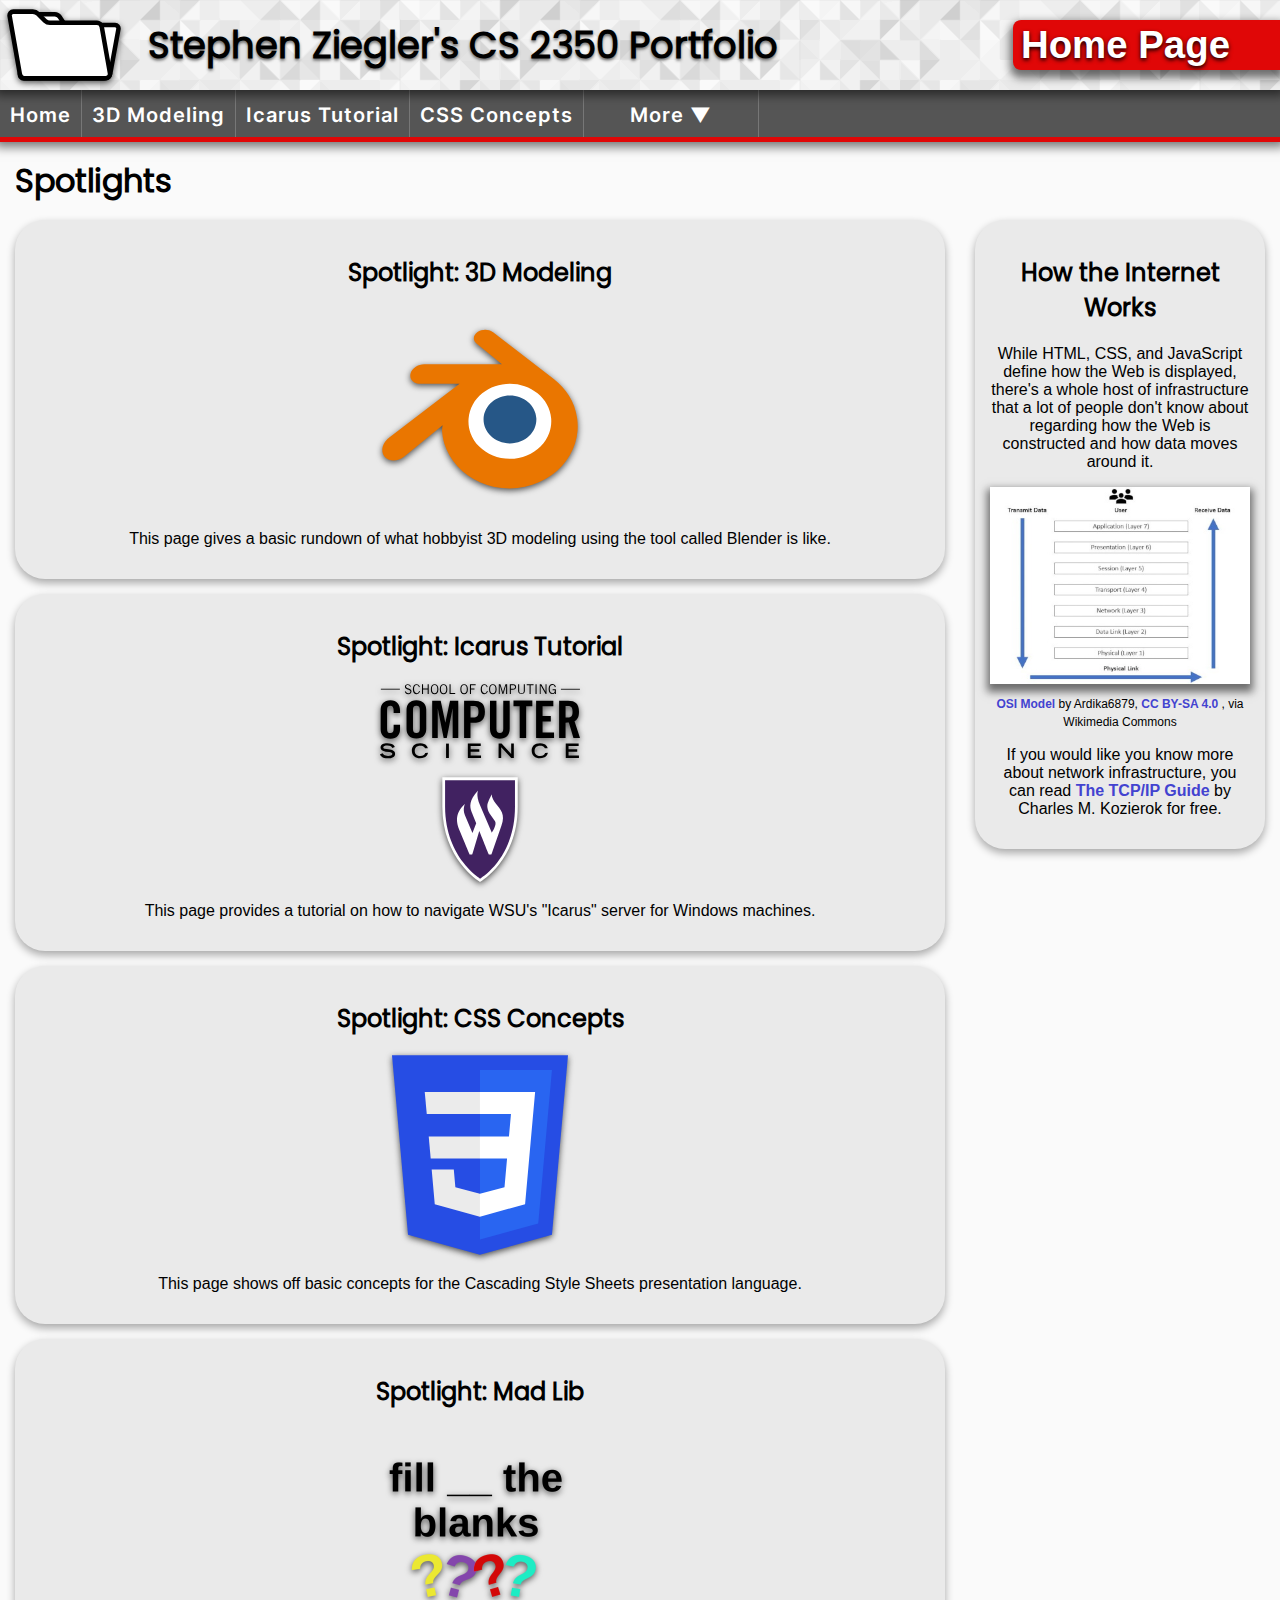
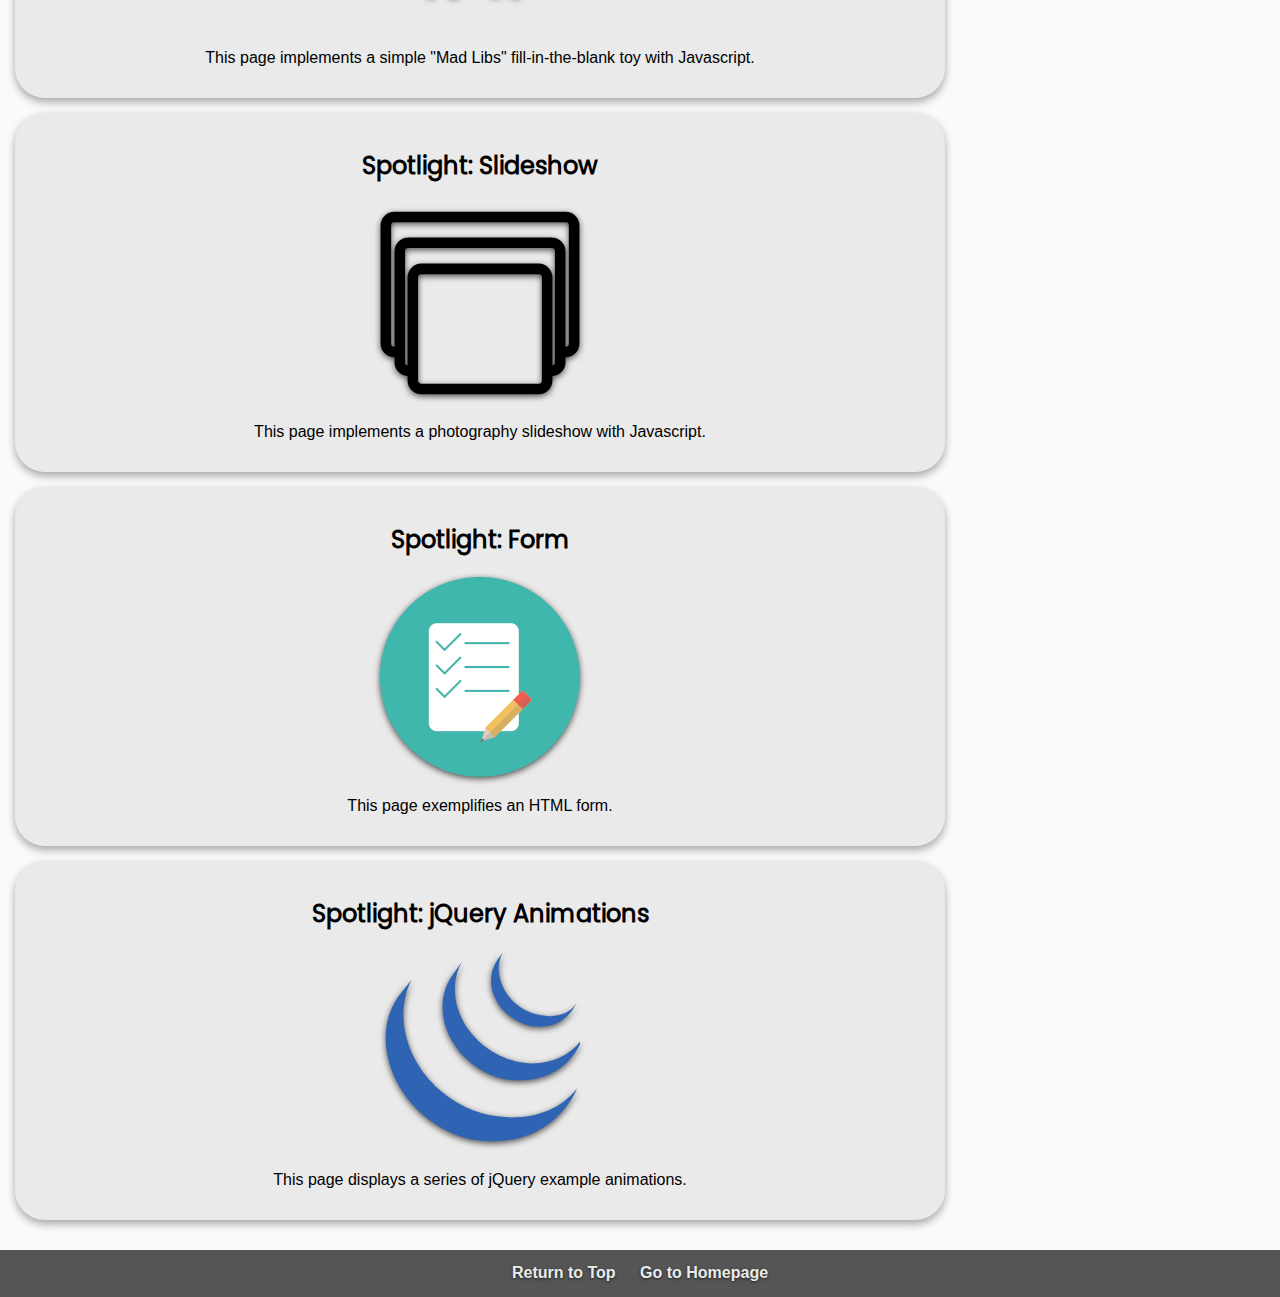
<file: index.html>
<!DOCTYPE html>
<html lang="en-US">
  <head>
    <meta charset="UTF-8">

    <title>Portfolio Homepage</title>

    <meta name="description" content="Stephen Ziegler's CS 2350 portfolio
    landing page">
    <meta name="keywords" content="3d modeling, icarus tutorial, portfolio">
    <meta name="author" content="Stephen Ziegler">
    <meta name="viewport" content="width=device-width, initial-scale=1.0">

    <link rel="stylesheet" type="text/css" 
    href="resources/stylesheets/style.css">
    <link rel="icon" type="image/icon" href="resources/favicon.ico">
  </head>

  <body>
    <header>
      <a href="index.html"
      title="Go to the homepage">
        <img src="resources/folder_icon.svg" 
        alt="A folder."
        width="114"
        height="72" 
        class="svg">
      </a>
      <span class="title">Stephen Ziegler's CS 2350 Portfolio</span>
      <span class="rightTitle">Home Page</span>
    </header>
    <nav>
      <ul>
        <li>
          <a href="index.html"
          title="Go to the homepage">
            Home
          </a>
        </li>
        <li>
          <a href="3dmodeling.html"
            title="Go to the page about 3D modeling">
            3D Modeling
          </a>
        </li>
        <li>
          <a href="icarus_tutorial.html"
          title="Go to the tutorial page on how to host to Icarus">
            Icarus Tutorial
          </a>
        </li>
        <li>
          <a href="css_concepts.html"
          title="Go to the page about Cascading Style Sheet concepts.">
            CSS Concepts
          </a>
        </li>
        <li>
          <div class="dropdown">
            <button>More &#x25BC;</button>
            <div  class="dropdown-content">
              <a href="madlib.html"
              title="Go to Mad Lib">
                Mad Lib
              </a>
              <a href="slideshow.html"
              title="Go to the photo slideshow">
                Slideshow
              </a>
              <a href="form.html"
              title="Go to the example HTML form">
                HTML Form
              </a>
              <a href="jquery_examples.html"
              title="Go to the series of jQuery example animations">
                jQuery
              </a>
            </div>
          </div>
        </li>
      </ul>
    </nav>

    <h1>Spotlights</h1>
    <div class="row">
      <main class="col-9 col-m-12">
        <section class="col-12 col-m-6">
          <h2>Spotlight: <br class="tablet">3D Modeling</h2>
          <a href="3dmodeling.html"
          title="Go to the page about 3D modeling">
            <img src="resources/images/spotlight_images/blender_logo_no_text.svg"
            alt="The logo of Blender 3D computer graphics software tool set."
            width="200"
            height="200"
            class="svg">
          </a>
          <p>
            This page gives a basic rundown of what hobbyist 3D modeling using the
            tool called Blender is like.
          </p>
        </section>
        <section class="col-12 col-m-6">
          <h2>Spotlight: <br class="tablet">Icarus Tutorial</h2>
          <a href="icarus_tutorial.html"
          title="Go to the tutorial page on how to host to Icarus">
            <img src="resources/images/spotlight_images/compsci_isolated_black_wsu_included.svg"
            alt="The logo of Weber State University's computer science department."
            width="200" 
            height="198"
            class="svg">
          </a>
          <p>
            This page provides a tutorial on how to navigate WSU's "Icarus"
            server for Windows machines.
          </p>
        </section>
        <section class="col-12 col-m-6">
          <h2>Spotlight: <br class="tablet">CSS Concepts</h2>
          <a href="css_concepts.html"
          title="Go to the page about Cascading Style Sheet concepts.">
            <img src="resources/images/spotlight_images/css3_logo.svg"
            alt="The logo of Cascading Style Sheets 3."
            width="176"
            height="200"
            class="svg">
          </a>
          <p>
            This page shows off basic concepts for the Cascading Style Sheets
            presentation language.
          </p>
        </section>
        <section class="col-12 col-m-6">
          <h2>Spotlight: <br class="tablet">Mad Lib</h2>
          <a href="madlib.html"
          title="Go to the Mad Lib page.">
            <img src="resources/images/spotlight_images/madlib_spotlight.png"
            alt="The text 'Fill in the blanks' with the word 'in' replaced with a blank."
            width="200"
            height="200"
            class="svg">
          </a>
          <p>
            This page implements a simple "Mad Libs" fill-in-the-blank toy with
            Javascript.
          </p>
        </section>
        <section class="col-12 col-m-6">
          <h2>Spotlight: <br class="tablet">Slideshow</h2>
          <a href="slideshow.html"
          title="Go to the photography slideshow page.">
            <img src="resources/images/spotlight_images/gallery_icon.svg"
            alt="An abstract slideshow icon"
            width="200"
            height="200"
            class="svg">
          </a>
          <p>
            This page implements a photography slideshow with Javascript.
          </p>
        </section>
        <section class="col-12 col-m-6">
          <h2>Spotlight: <br class="tablet">Form</h2>
          <a href="form.html"
          title="Go to the HTML form example.">
            <img src="resources/images/spotlight_images/formicon.png"
            alt="A minimalistic image portraying a form"
            width="200"
            height="200"
            class="svg">
          </a>
          <p>
            This page exemplifies an HTML form.
          </p>
        </section>
        <section class="col-12 col-m-6">
          <h2>Spotlight: <br class="tablet">jQuery Animations</h2>
          <a href="jquery_examples.html"
          title="Go to the page containing jQuery examples animations">
            <img src="resources/images/spotlight_images/jquery_logo.svg"
            alt="The graphical portion of the jQuery logo"
            width="200"
            height="200"
            class="svg">
          </a>
          <p>
            This page displays a series of jQuery example animations.
          </p>
        </section>
      </main>

      <aside class="col-3">
        <section>
          <h2>How the Internet Works</h2>
          <p>
            While HTML, CSS, and JavaScript define how the Web is displayed,
            there's a whole host of infrastructure that a lot of people don't
            know about regarding how the Web is constructed and how data moves
            around it.
          </p>

          <img src="resources/images/spotlight_images/OSI_Model.jpg" alt="The OSI Model" width="400" height="303">
          <span class="imageCitation row">
            <a href="https://commons.wikimedia.org/wiki/File:OSI_Model.jpg"
            title="Go to the location that this image was retrieved from"
            target="_blank">
              OSI Model
            </a>
            by Ardika6879, 
            <a href="https://creativecommons.org/licenses/by-sa/4.0"
            title="See the CC-BY-SA 4.0 license"
            target="_blank">
              CC BY-SA 4.0
            </a>, via Wikimedia Commons
          </span>
          <p>
            If you would like you know more about network infrastructure, you can
            read 
            <a href="http://www.tcpipguide.com/free/index.htm"
            title="Go to the TCP/IP Guide's website"
            target="_blank">
              The TCP/IP Guide
            </a>
            by Charles M. Kozierok for free.
          </p>
        </section>
      </aside>
    </div>

    <footer class="col-12">
      <p>
        <a href="#"
        title="Return to the top of the page">
          Return to Top
        </a>
        <a href="index.html"
        title="Return to the Homepage">
          Go to Homepage
        </a>
      </p>
    </footer>

  </body>
</html>
</file>
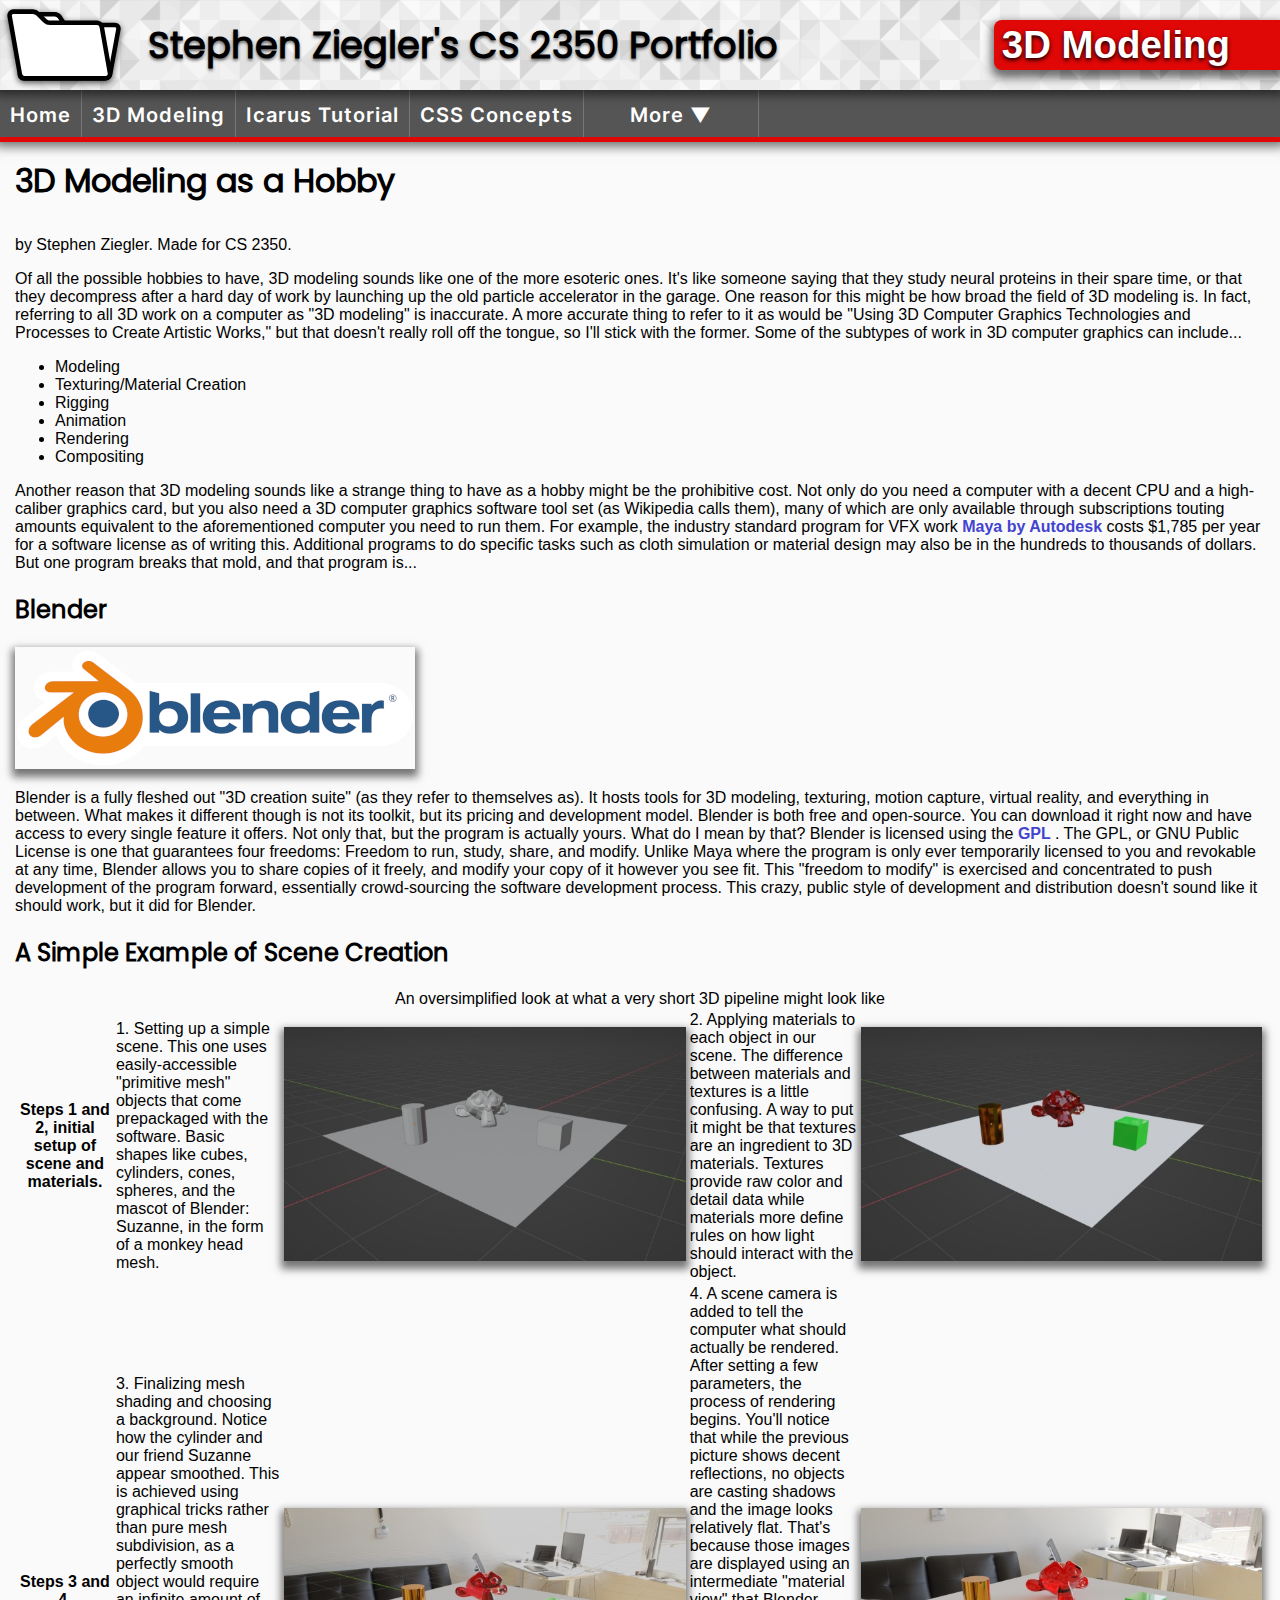
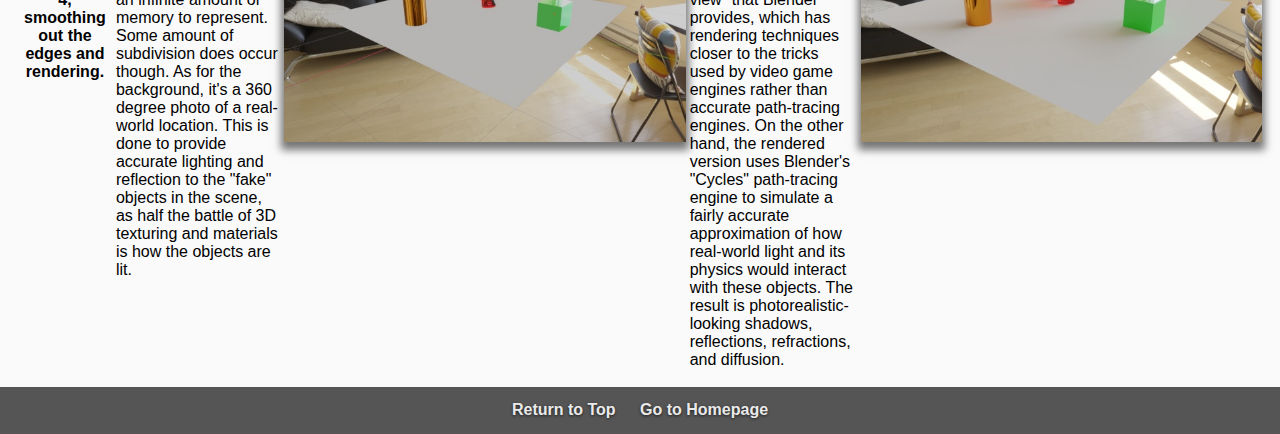
<file: 3dmodeling.html>
<!DOCTYPE html>
<html lang="en-US">
  <head>
    <meta charset="UTF-8">

    <title>3D Modeling with Blender</title>

    <meta name="description" content="A small page about 3D work as a hobby.">
    <meta name="keywords" content="blender 3d, 3d modeling, vfx">
    <meta name="author" content="Stephen Ziegler">
    <meta name="viewport" content="width=device-width, initial-scale=1.0">

    <link rel="stylesheet" type="text/css" 
    href="resources/stylesheets/style.css">
    <link rel="stylesheet" type="text/css"
    href="resources/stylesheets/3dmodeling_style.css">
    <link rel="icon" type="image/icon" href="resources/favicon.ico">
  </head>
  
  <body>
    <header>
      <a href="index.html"
      title="Go to the homepage">
        <img src="resources/folder_icon.svg" 
        alt="A folder."
        width="114"
        height="72" 
        class="svg">
      </a>
      <span class="title">Stephen Ziegler's CS 2350 Portfolio</span>
      <span class="rightTitle">3D Modeling</span>
    </header>
    <nav>
      <ul>
        <li>
          <a href="index.html"
          title="Go to the homepage">
            Home
          </a>
        </li>
        <li>
          <a href="3dmodeling.html"
            title="Go to the page about 3D modeling">
            3D Modeling
          </a>
        </li>
        <li>
          <a href="icarus_tutorial.html"
          title="Go to the tutorial page on how to host to Icarus">
            Icarus Tutorial
          </a>
        </li>
        <li>
          <a href="css_concepts.html"
          title="Go to the page about Cascading Style Sheet concepts.">
            CSS Concepts
          </a>
        </li>
        <li>
          <div class="dropdown">
            <button>More &#x25BC;</button>
            <div  class="dropdown-content">
              <a href="madlib.html"
              title="Go to Mad Lib">
                Mad Lib
              </a>
              <a href="slideshow.html"
              title="Go to the photo slideshow">
                Slideshow
              </a>
              <a href="form.html"
              title="Go to the example HTML form">
                HTML Form
              </a>
              <a href="jquery_examples.html"
              title="Go to the series of jQuery example animations">
                jQuery
              </a>
            </div>
          </div>
        </li>
      </ul>
    </nav>

    <h1>3D Modeling as a Hobby</h1>
    <main class="col-12">
      <p>by Stephen Ziegler. Made for CS 2350.</p>
      <p>
        Of all the possible hobbies to have, 3D modeling sounds like one of the
        more esoteric ones. It's like someone saying that they study neural
        proteins in their spare time, or that they decompress after a hard day of
        work by launching up the old particle accelerator in the garage. One
        reason for this might be how broad the field of 3D modeling is. In fact,
        referring to all 3D work on a computer as "3D modeling" is inaccurate. A
        more accurate thing to refer to it as would be "Using 3D Computer Graphics
        Technologies and Processes to Create Artistic Works," but that doesn't
        really roll off the tongue, so I'll stick with the former. Some of the
        subtypes of work in 3D computer graphics can include...
      </p>
      <ul>
        <li>Modeling</li>
        <li>Texturing/Material Creation</li>
        <li>Rigging</li>
        <li>Animation</li>
        <li>Rendering</li>
        <li>Compositing</li>
      </ul>
      <p>
        Another reason that 3D modeling sounds like a strange thing to have as a
        hobby might be the prohibitive cost. Not only do you need a computer with
        a decent CPU and a high-caliber graphics card, but you also need a 3D
        computer graphics software tool set (as Wikipedia calls them), many of
        which are only available through subscriptions touting amounts equivalent
        to the aforementioned computer you need to run them. For example, the
        industry standard program for VFX work 
        <a href="https://www.autodesk.com/products/maya/overview"
        target="_blank"
        title="Visit the overview page of Maya">
          Maya by Autodesk
        </a>
        costs $1,785 per year for a software license as of writing this.
        Additional programs to do specific tasks such as cloth simulation or
        material design may also be in the hundreds to thousands of dollars. But
        one program breaks that mold, and that program is...
      </p>

      <h2>Blender</h2>
      <a href="https://www.blender.org/"
        target="_blank"
        title="Visit the homepage of the Blender program">
          <img src="resources/images/3dmodeling_images/blender_logo.png"
          alt="The logo of the Blender 3D program"
          width="400"
          height="122">
      </a>
      <p>
        Blender is a fully fleshed out "3D creation suite" (as they refer to
        themselves as). It hosts tools for 3D modeling, texturing, motion capture,
        virtual reality, and everything in between. What makes it different though
        is not its toolkit, but its pricing and development model. Blender is both
        free and open-source. You can download it right now and have access to
        every single feature it offers. Not only that, but the program is actually
        yours. What do I mean by that? Blender is licensed using the 
        <a href="https://www.gnu.org/licenses/gpl-3.0.html"
        target="_blank"
        title="View the GPL license">
          GPL
        </a>
        . The GPL, or GNU Public License is one that guarantees four
        freedoms: Freedom to run, study, share, and modify. Unlike Maya where the
        program is only ever temporarily licensed to you and revokable at any
        time, Blender allows you to share copies of it freely, and modify your
        copy of it however you see fit. This "freedom to modify" is exercised and
        concentrated to push development of the program forward, essentially
        crowd-sourcing the software development process. This crazy, public style
        of development and distribution doesn't sound like it should work, but it
        did for Blender.
      </p>

      <h2>A Simple Example of Scene Creation</h2>
      <table>
        <caption>
          An oversimplified look at what a very short 3D pipeline might look like
        </caption>
        <tr>
          <th>
            Steps 1 and 2, initial setup of scene and materials.
          </th>
          <td class="textCell">
            1. Setting up a simple scene. This one uses easily-accessible
            "primitive mesh" objects that come prepackaged with the software.
            Basic shapes like cubes, cylinders, cones, spheres, and the mascot of
            Blender: Suzanne, in the form of a monkey head mesh.
          </td>
          <td>
            <img src="resources/images/3dmodeling_images/scene1_opt.jpg"
            alt="A gray, 3D scene showing a cube, cylinder, and stylized, blocky
            monkey head sitting on a 2D plane."
            width="600"
            height="350"
            class="imgResize">
          </td>
          <td class="textCell">
            2. Applying materials to each object in our scene. The difference
            between materials and textures is a little confusing. A way to put it
            might be that textures are an ingredient to 3D materials. Textures
            provide raw color and detail data while materials more define rules on
            how light should interact with the object.
          </td>
          <td>
            <img src="resources/images/3dmodeling_images/scene2_opt.jpg"
            alt="A 3D scene showing a shiny green cube, bronze cylinder, and a
            blocky monkey head made of red glass sitting on a white matte plane."
            width="600"
            height="350"
            class="imgResize">
          </td>
        </tr>
        <tr>
          <th>
            Steps 3 and 4, smoothing out the edges and rendering.
          </th>
          <td class="textCell">
            3. Finalizing mesh shading and choosing a background. Notice how the
            cylinder and our friend Suzanne appear smoothed. This is achieved
            using graphical tricks rather than pure mesh subdivision, as a
            perfectly smooth object would require an infinite amount of memory to
            represent. Some amount of subdivision does occur though. As for the
            background, it's a 360 degree photo of a real-world location. This is
            done to provide accurate lighting and reflection to the "fake" objects
            in the scene, as half the battle of 3D texturing and materials is how
            the objects are lit. 
          </td>
          <td>
            <img src="resources/images/3dmodeling_images/scene3_opt.jpg"
            alt="A 3D scene in a home office with a shiny green cube, bronze
            cylinder, and a smoothed monkey head made of red glass sitting on a
            white matte plane. No objects are casting shadows."
            width="600"
            height="350"
            class="imgResize">
          </td>
          <td class="textCell">
            4. A scene camera is added to tell the computer what should actually
            be rendered. After setting a few parameters, the process of rendering
            begins. You'll notice that while the previous picture shows decent
            reflections, no objects are casting shadows and the image looks
            relatively flat. That's because those images are displayed using an
            intermediate "material view" that Blender provides, which has
            rendering techniques closer to the tricks used by video game engines
            rather than accurate path-tracing engines. On the other hand, the
            rendered version uses Blender's "Cycles" path-tracing engine to
            simulate a fairly accurate approximation of how real-world light and
            its physics would interact with these objects. The result is
            photorealistic-looking shadows, reflections, refractions, and
            diffusion.
          </td>
          <td>
            <img src="resources/images/3dmodeling_images/scene4_opt.jpg"
            alt="A 3D scene in a home office with a shiny green cube, bronze
            cylinder, and a smoothed monkey head made of red glass sitting on a
            white matte plane. Objects are accurately casting shadows. Red light
            caustics are faintly visible in the monkey head's shadow."
            width="600"
            height="350"
            class="imgResize">
          </td>
        </tr>
      </table>
    </main>

    <footer class="col-12">
      <p>
        <a href="#"
        title="Return to the top of the page">
          Return to Top
        </a>
        <a href="index.html"
        title="Return to the Homepage">
          Go to Homepage
        </a>
      </p>
    </footer>

  </body>
</html>
</file>
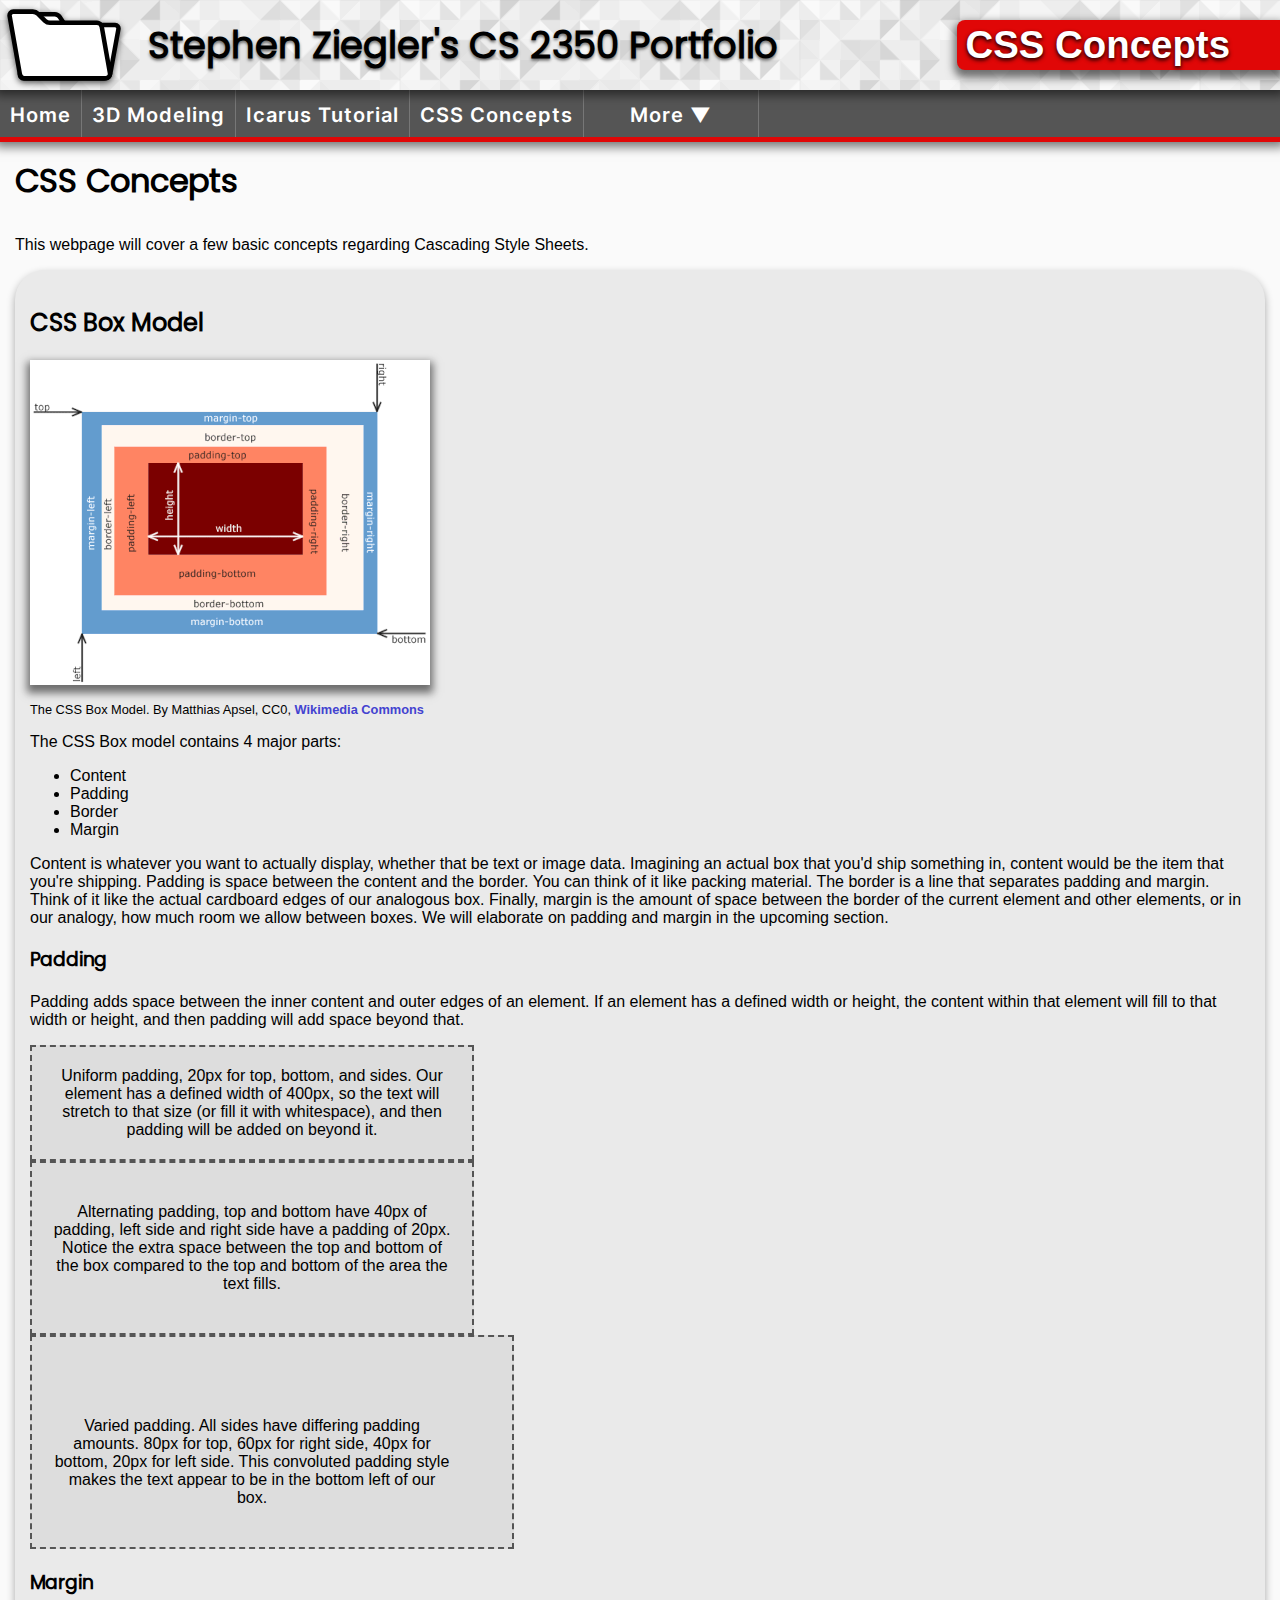
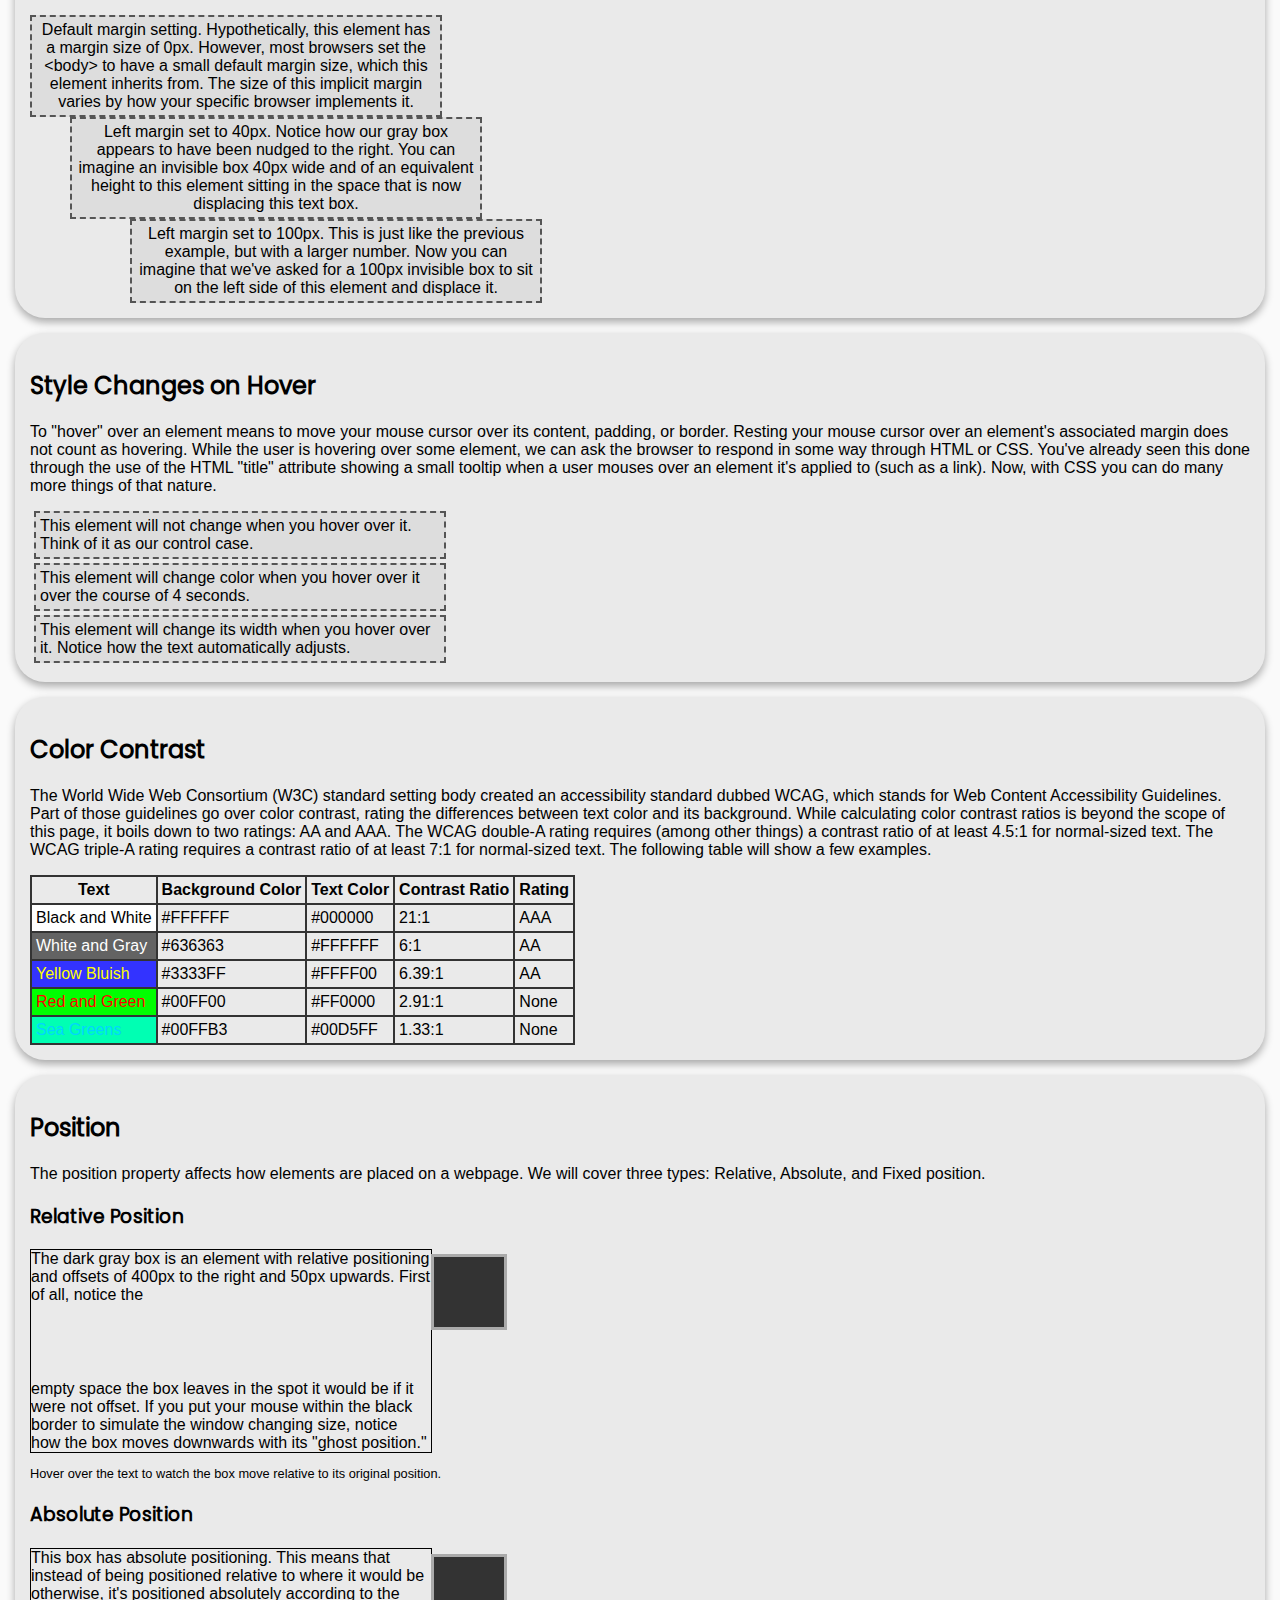
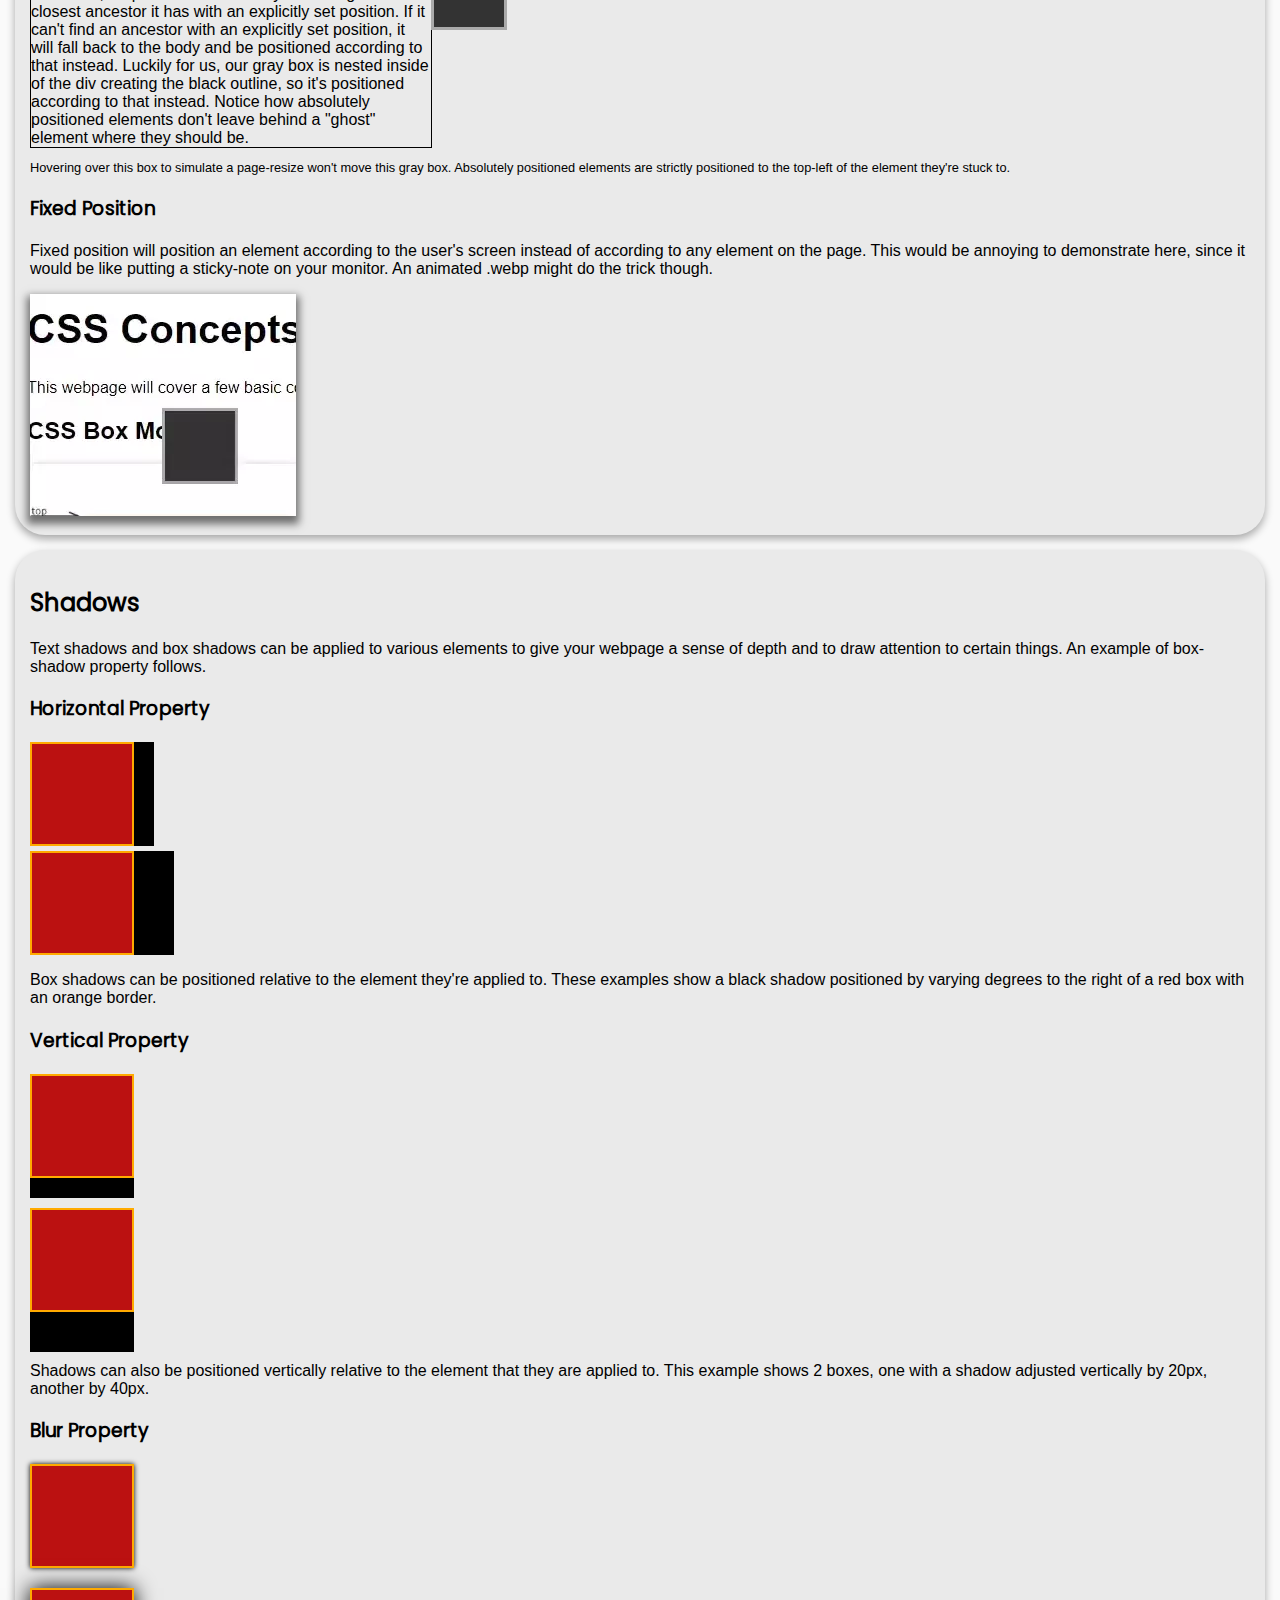
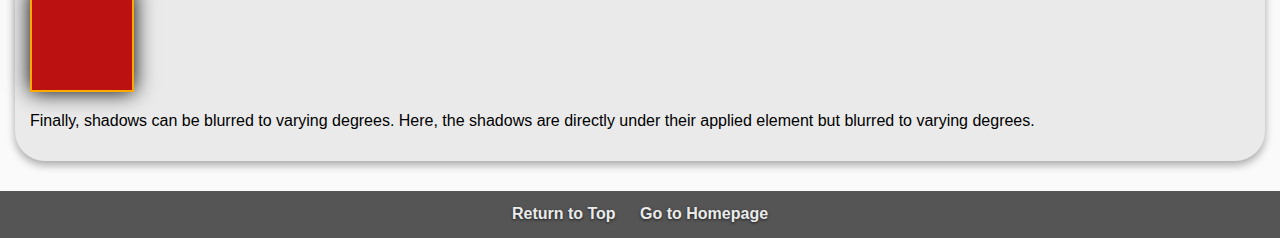
<file: css_concepts.html>
<!DOCTYPE html>
<html lang="en-US">
  <head>
    <meta charset="UTF-8">

    <title>CSS Concepts</title>

    <meta name="description" content="A page describing basic CSS concepts.">
    <meta name="keywords" content="CSS, Cascading Style Sheets, HTML Style">
    <meta name="author" content="Stephen Ziegler">
    <meta name="viewport" content="width=device-width, initial-scale=1.0">

    <link rel="icon" type="image/icon" href="resources/favicon.ico">
    <link rel="stylesheet" type="text/css" 
    href="resources/stylesheets/style.css">
    <link rel="stylesheet" type="text/css" 
    href="resources/stylesheets/concepts_style.css">
  </head>

  <body>
    <header>
      <a href="index.html"
      title="Go to the homepage">
        <img src="resources/folder_icon.svg" 
        alt="A folder."
        width="114"
        height="72" 
        class="svg">
      </a>
      <span class="title">Stephen Ziegler's CS 2350 Portfolio</span>
      <span class="rightTitle">CSS Concepts</span>
    </header>
    <nav>
      <ul>
        <li>
          <a href="index.html"
          title="Go to the homepage">
            Home
          </a>
        </li>
        <li>
          <a href="3dmodeling.html"
            title="Go to the page about 3D modeling">
            3D Modeling
          </a>
        </li>
        <li>
          <a href="icarus_tutorial.html"
          title="Go to the tutorial page on how to host to Icarus">
            Icarus Tutorial
          </a>
        </li>
        <li>
          <a href="css_concepts.html"
          title="Go to the page about Cascading Style Sheet concepts.">
            CSS Concepts
          </a>
        </li>
        <li>
          <div class="dropdown">
            <button>More &#x25BC;</button>
            <div  class="dropdown-content">
              <a href="madlib.html"
              title="Go to Mad Lib">
                Mad Lib
              </a>
              <a href="slideshow.html"
              title="Go to the photo slideshow">
                Slideshow
              </a>
              <a href="form.html"
              title="Go to the example HTML form">
                HTML Form
              </a>
              <a href="jquery_examples.html"
              title="Go to the series of jQuery example animations">
                jQuery
              </a>
            </div>
          </div>
        </li>
      </ul>
    </nav>

    <h1>CSS Concepts</h1>
    <main class="col-12">
      <p>
        This webpage will cover a few basic concepts regarding Cascading Style
        Sheets.
      </p>

      <section>
        <h2>CSS Box Model</h2>
        <!--  -->
        <img src="resources/images/cssconcepts_images/box_model.png"
        alt="An image showing the box model used by Cascading Style Sheets."
        width="400"
        height="325">
        <p class="imageCaption">
          The CSS Box Model. By Matthias Apsel, CC0,
          <a href="https://commons.wikimedia.org/w/index.php?curid=34932417"
          target="_blank"
          title="Go to the source page of this image at Wikimedia Commons">
          Wikimedia Commons
          </a>
        </p>
        <p>
          The CSS Box model contains 4 major parts:
        </p>
          <ul>
            <li>Content</li>
            <li>Padding</li>
            <li>Border</li>
            <li>Margin</li>
          </ul>
        <p>
          Content is whatever you want to actually display, whether that be text
          or image data. Imagining an actual box that you'd ship something in,
          content would be the item that you're shipping. Padding is space between
          the content and the border. You can think of it like packing material.
          The border is a line that separates padding and margin. Think of it like
          the actual cardboard edges of our analogous box. Finally, margin is the
          amount of space between the border of the current element and other
          elements, or in our analogy, how much room we allow between boxes. We
          will elaborate on padding and margin in the upcoming section.
        </p>
        <h3>Padding</h3>
        <p>
          Padding adds space between the inner content and outer edges of an
          element. If an element has a defined width or height, the content within
          that element will fill to that width or height, and then padding will
          add space beyond that.
        </p>
        <div id="padDiv1">
          Uniform padding, 20px for top, bottom, and sides. Our element has a
          defined width of 400px, so the text will stretch to that size (or fill
          it with whitespace), and then padding will be added on beyond it.
        </div>
        <div id="padDiv2">
          Alternating padding, top and bottom have 40px of padding, left side and
          right side have a padding of 20px. Notice the extra space between the
          top and bottom of the box compared to the top and bottom of the area the
          text fills.
        </div>
        <div id="padDiv3">
          Varied padding. All sides have differing padding amounts. 80px for top,
          60px for right side, 40px for bottom, 20px for left side. This
          convoluted padding style makes the text appear to be in the bottom left
          of our box.
        </div>
        <h3>Margin</h3>
        <div id="margDiv1">
          Default margin setting. Hypothetically, this element has a margin size
          of 0px. However, most browsers set the &lt;body&gt; to have a small
          default margin size, which this element inherits from. The size of this
          implicit margin varies by how your specific browser implements it.
        </div>
        <div id="margDiv2">
          Left margin set to 40px. Notice how our gray box appears to have been
          nudged to the right. You can imagine an invisible box 40px wide and of
          an equivalent height to this element sitting in the space that is now
          displacing this text box.
        </div>
        <div id="margDiv3">
          Left margin set to 100px. This is just like the previous example, but
          with a larger number. Now you can imagine that we've asked for a 100px
          invisible box to sit on the left side of this element and displace it.
        </div>
      </section>

      <section>
        <h2>Style Changes on Hover</h2>
        <p>
          To "hover" over an element means to move your mouse cursor over its
          content, padding, or border. Resting your mouse cursor over an element's
          associated margin does not count as hovering. While the user is hovering
          over some element, we can ask the browser to respond in some way through
          HTML or CSS. You've already seen this done through the use of the
          HTML "title" attribute showing a small tooltip when a user mouses over
          an element it's applied to (such as a link). Now, with CSS you can do
          many more things of that nature.
        </p>
        <div id="hoverDiv1">
          This element will not change when you hover over it. Think of it as our
          control case.
        </div>
        <div id="hoverDiv2">
          This element will change color when you hover over it over the course of
          4 seconds.
        </div>
        <div id="hoverDiv3">
          This element will change its width when you hover over it. Notice how
          the text automatically adjusts.
        </div>
      </section>

      <section>
        <h2>Color Contrast</h2>
        <p>
          The World Wide Web Consortium (W3C) standard setting body created an
          accessibility standard dubbed WCAG, which stands for Web Content
          Accessibility Guidelines. Part of those guidelines go over color
          contrast, rating the differences between text color and its background.
          While calculating color contrast ratios is beyond the scope of this
          page, it boils down to two ratings: AA and AAA. The WCAG double-A rating
          requires (among other things) a contrast ratio of at least 4.5:1 for
          normal-sized text. The WCAG triple-A rating requires a contrast ratio of
          at least 7:1 for normal-sized text. The following table will show a few
          examples.
        </p>

        <table>
          <tr>
            <th>Text</th>
            <th>Background Color</th>
            <th>Text Color</th>
            <th>Contrast Ratio</th>
            <th>Rating</th>
          </tr>
          <tr>
            <td id="contrast1">Black and White</td>
            <td>#FFFFFF</td>
            <td>#000000</td>
            <td>21:1</td>
            <td>AAA</td>
          </tr>
          <tr>
            <td id="contrast2">White and Gray</td>
            <td>#636363</td>
            <td>#FFFFFF</td>
            <td>6:1</td>
            <td>AA</td>
          </tr>
          <tr>
            <td id="contrast3">Yellow Bluish</td>
            <td>#3333FF</td>
            <td>#FFFF00</td>
            <td>6.39:1</td>
            <td>AA</td>
          </tr>
          <tr>
            <td id="contrast4">Red and Green</td>
            <td>#00FF00</td>
            <td>#FF0000</td>
            <td>2.91:1</td>
            <td>None</td>
          </tr>
          <tr>
            <td id="contrast5">Sea Greens</td>
            <td>#00FFB3</td>
            <td>#00D5FF</td>
            <td>1.33:1</td>
            <td>None</td>
          </tr>
        </table>
      </section>

      <section>
        <h2>Position</h2>
        <p>
          The position property affects how elements are placed on a webpage.
          We will cover three types: Relative, Absolute, and Fixed position.
        </p>
        <h3>Relative Position</h3>
        <div class="examplePageBorder">
          The dark gray box is an element with relative positioning and offsets of
          400px to the right and 50px upwards. First of all, notice the
          <div class="exampleBox" id="box1"></div>
          empty space the box leaves in the spot it would be if it were not
          offset. If you put your mouse within the black border to simulate the
          window changing size, notice how the box moves downwards with its "ghost
          position."
        </div>
        <p class="imageCaption">
          Hover over the text to watch the box move relative to its original
          position.
        </p>
        <h3>Absolute Position</h3>
        <div class="examplePageBorder" id="ancestorPage">
          <div class="exampleBox" id="box2"></div>
          This box has absolute positioning. This means that instead of being
          positioned relative to where it would be otherwise, it's positioned
          absolutely according to the closest ancestor it has with an explicitly
          set position. If it can't find an ancestor with an explicitly set
          position, it will fall back to the body and be positioned according to
          that instead. Luckily for us, our gray box is nested inside of the div
          creating the black outline, so it's positioned according to that
          instead. Notice how absolutely positioned elements don't leave behind a
          "ghost" element where they should be.
        </div>
        <p class="imageCaption">
          Hovering over this box to simulate a page-resize won't move this gray
          box. Absolutely positioned elements are strictly positioned to the
          top-left of the element they're stuck to.
        </p>
        <h3>Fixed Position</h3>
        <p>
          Fixed position will position an element according to the user's screen
          instead of according to any element on the page. This would be annoying
          to demonstrate here, since it would be like putting a sticky-note on
          your monitor. An animated .webp might do the trick though.
        </p>
        <!-- <div class="exampleBox" id="box3"></div> -->
        <img src="resources/images/cssconcepts_images/fixed_position.webp"
        alt="An animated image showing a gray box remaining stationary on the
        screen as this webpage is scrolled through in the background."
        width="266"
        height="222">
      </section>

      <section>
        <h2>Shadows</h2>
        <p>
          Text shadows and box shadows can be applied to various elements to give
          your webpage a sense of depth and to draw attention to certain things.
          An example of box-shadow property follows.
        </p>

        <h3>Horizontal Property</h3>
        <div class="shadowBox" id="sbox1"></div>
        <div class="shadowBox" id="sbox2"></div>
        <p>
          Box shadows can be positioned relative to the element they're applied
          to. These examples show a black shadow positioned by varying degrees to
          the right of a red box with an orange border.
        </p>
        <h3>Vertical Property</h3>
        <div class="shadowBox" id="sbox3"></div>
        <div class="shadowBox" id="sbox4"></div>
        <p>
          Shadows can also be positioned vertically relative to the element that
          they are applied to. This example shows 2 boxes, one with a shadow
          adjusted vertically by 20px, another by 40px.
        </p>
        <h3>Blur Property</h3>
        <div class="shadowBox" id="sbox5"></div>
        <div class="shadowBox" id="sbox6"></div>
        <p>
          Finally, shadows can be blurred to varying degrees. Here, the shadows
          are directly under their applied element but blurred to varying degrees.
        </p>
      </section>
    </main>

    <footer class="col-12">
      <p>
        <a href="#"
        title="Return to the top of the page">
          Return to Top
        </a>
        <a href="index.html"
        title="Return to the Homepage">
          Go to Homepage
        </a>
      </p>
    </footer>

  </body>
</html>
</file>
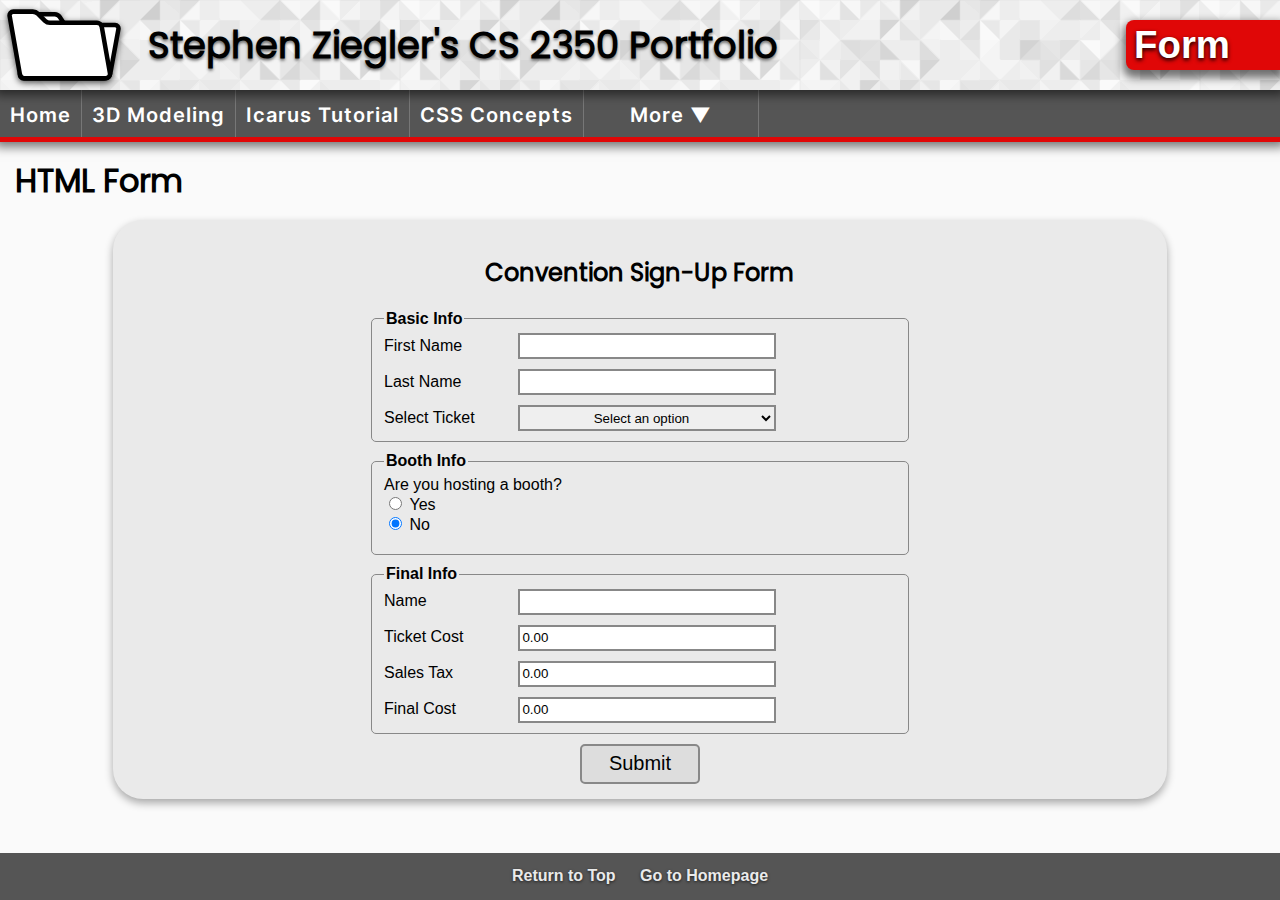
<file: form.html>
<!DOCTYPE html>
<html lang="en-US">
  <head>
    <meta charset="UTF-8">

    <title>Form</title>

    <meta name="description" content="An example of an HTML form">
    <meta name="keywords" content="HTML, form, fields">
    <meta name="author" content="Stephen Ziegler">
    <meta name="viewport" content="width=device-width, initial-scale=1.0">

    <link rel="stylesheet" type="text/css" 
    href="resources/stylesheets/style.css">
    <link rel="stylesheet" type="text/css"
    href="resources/stylesheets/form.css">
    <link rel="icon" type="image/icon" href="resources/favicon.ico">
  </head>

  <body>
    <header>
      <a href="index.html"
      title="Go to the homepage">
        <img src="resources/folder_icon.svg" 
        alt="A folder."
        width="114"
        height="72" 
        class="svg">
      </a>
      <span class="title">Stephen Ziegler's CS 2350 Portfolio</span>
      <span class="rightTitle">Form</span>
    </header>
    <nav>
      <ul>
        <li>
          <a href="index.html"
          title="Go to the homepage">
            Home
          </a>
        </li>
        <li>
          <a href="3dmodeling.html"
            title="Go to the page about 3D modeling">
            3D Modeling
          </a>
        </li>
        <li>
          <a href="icarus_tutorial.html"
          title="Go to the tutorial page on how to host to Icarus">
            Icarus Tutorial
          </a>
        </li>
        <li>
          <a href="css_concepts.html"
          title="Go to the page about Cascading Style Sheet concepts.">
            CSS Concepts
          </a>
        </li>
        <li>
          <div class="dropdown">
            <button>More &#x25BC;</button>
            <div  class="dropdown-content">
              <a href="madlib.html"
              title="Go to Mad Lib">
                Mad Lib
              </a>
              <a href="slideshow.html"
              title="Go to the photo slideshow">
                Slideshow
              </a>
              <a href="form.html"
              title="Go to the example HTML form">
                HTML Form
              </a>
              <a href="jquery_examples.html"
              title="Go to the series of jQuery example animations">
                jQuery
              </a>
            </div>
          </div>
        </li>
      </ul>
    </nav>

    <h1>HTML Form</h1>
    <div class="row">
      <main class="col-12">

        <section class="maxwidthSection">
          <h2>Convention Sign-Up Form</h2>

          <form action="https://icarus.cs.weber.edu/~linda/cs2350/submit.php"
          method="post">
            <fieldset>
              <legend>Basic Info</legend>
              <!-- Editable text boxes -->
              <div>
                <label for="firstname">First Name</label>
                <input type="text" name="firstname" id="firstname">
              </div>
              <div class="spacer"></div>
              <div>
                <label for="lastname">Last Name</label>
                <input type="text" name="lastname" id="lastname">
              </div>
              <div class="spacer"></div>
              <!-- Dropdown -->
              <div>
                <label for="ticketselect">Select Ticket</label>
                <select id="ticketselect" name="ticketselect">
                  <option value="0">Select an option</option>
                  <option value="1">Day Pass</option>
                  <option value="2">3-Days</option>
                  <option value="3">Full Stay</option>
                </select>
              </div>
            </fieldset>
            <div class="spacer"></div>

            <!-- Checkboxes/Radio Buttons -->
            <fieldset>
              <legend>Booth Info</legend>
              <div>
                Are you hosting a booth?
              </div>
              <div id="boothradios">
                <div>
                  <input type="radio" name="hostingbooth" id="booth1" value="0">
                  <label for="booth1">Yes</label>
                </div>
                <div>
                  <input type="radio" name="hostingbooth" id="booth2" value="1" checked="checked">
                  <label for="booth2">No</label>
                </div>
              </div>
              <div class="spacer"></div>
              <div class="boothitem">
                <label for="boothinfo">Booth Name</label>
                <input type="text" name="boothinfo" id="boothinfo">
              </div>
            </fieldset>
            <div class="spacer"></div>

            <!-- Readonly text boxes -->
            <fieldset>
              <legend>Final Info</legend>
              <div>
                <label class="attachedReadonly">Name</label>
                <input type="text" name="final_name" id="final_name" readonly>
              </div>
              <div class="spacer"></div>
              <div class="boothitem">
                <label class="attachedReadonly">Booth Name</label>
                <input type="text" name="booth_name" id="booth_name" readonly>
              </div>
              <div class="spacer boothitem"></div>
              <div class="boothitem">
                <label class="attachedReadonly">Booth Cost</label>
                <input type="text" name="booth_cost" id="booth_cost" value="0.00" readonly>
              </div>
              <div class="spacer boothitem"></div>
              <div>
                <label class="attachedReadonly" for="ticketcost">Ticket Cost</label>
                <input type="text" name="ticketcost" id="ticketcost" readonly>
              </div>
              <div class="spacer"></div>
              <div>
                <label class="attachedReadonly" for="salestax">Sales Tax</label>
                <input type="text" name="salestax" id="salestax" readonly>
              </div>
              <div class="spacer"></div>
              <div>
                <label class="attachedReadonly" for="finalcost">Final Cost</label>
                <input type="text" name="finalcost" id="finalcost" readonly>
              </div>
            </fieldset>
            <div class="spacer"></div>

            <!-- Submit button -->
            <div class="formCenter">
              <input type="submit" name="submit" value="Submit">
            </div>
          </form>
        </section>

      </main>
    </div>

    <footer class="col-12">
      <p>
        <a href="#"
        title="Return to the top of the page">
          Return to Top
        </a>
        <a href="index.html"
        title="Return to the Homepage">
          Go to Homepage
        </a>
      </p>
    </footer>

    <script src="resources/scripts/form.js"></script>
  </body>
</html>
</file>
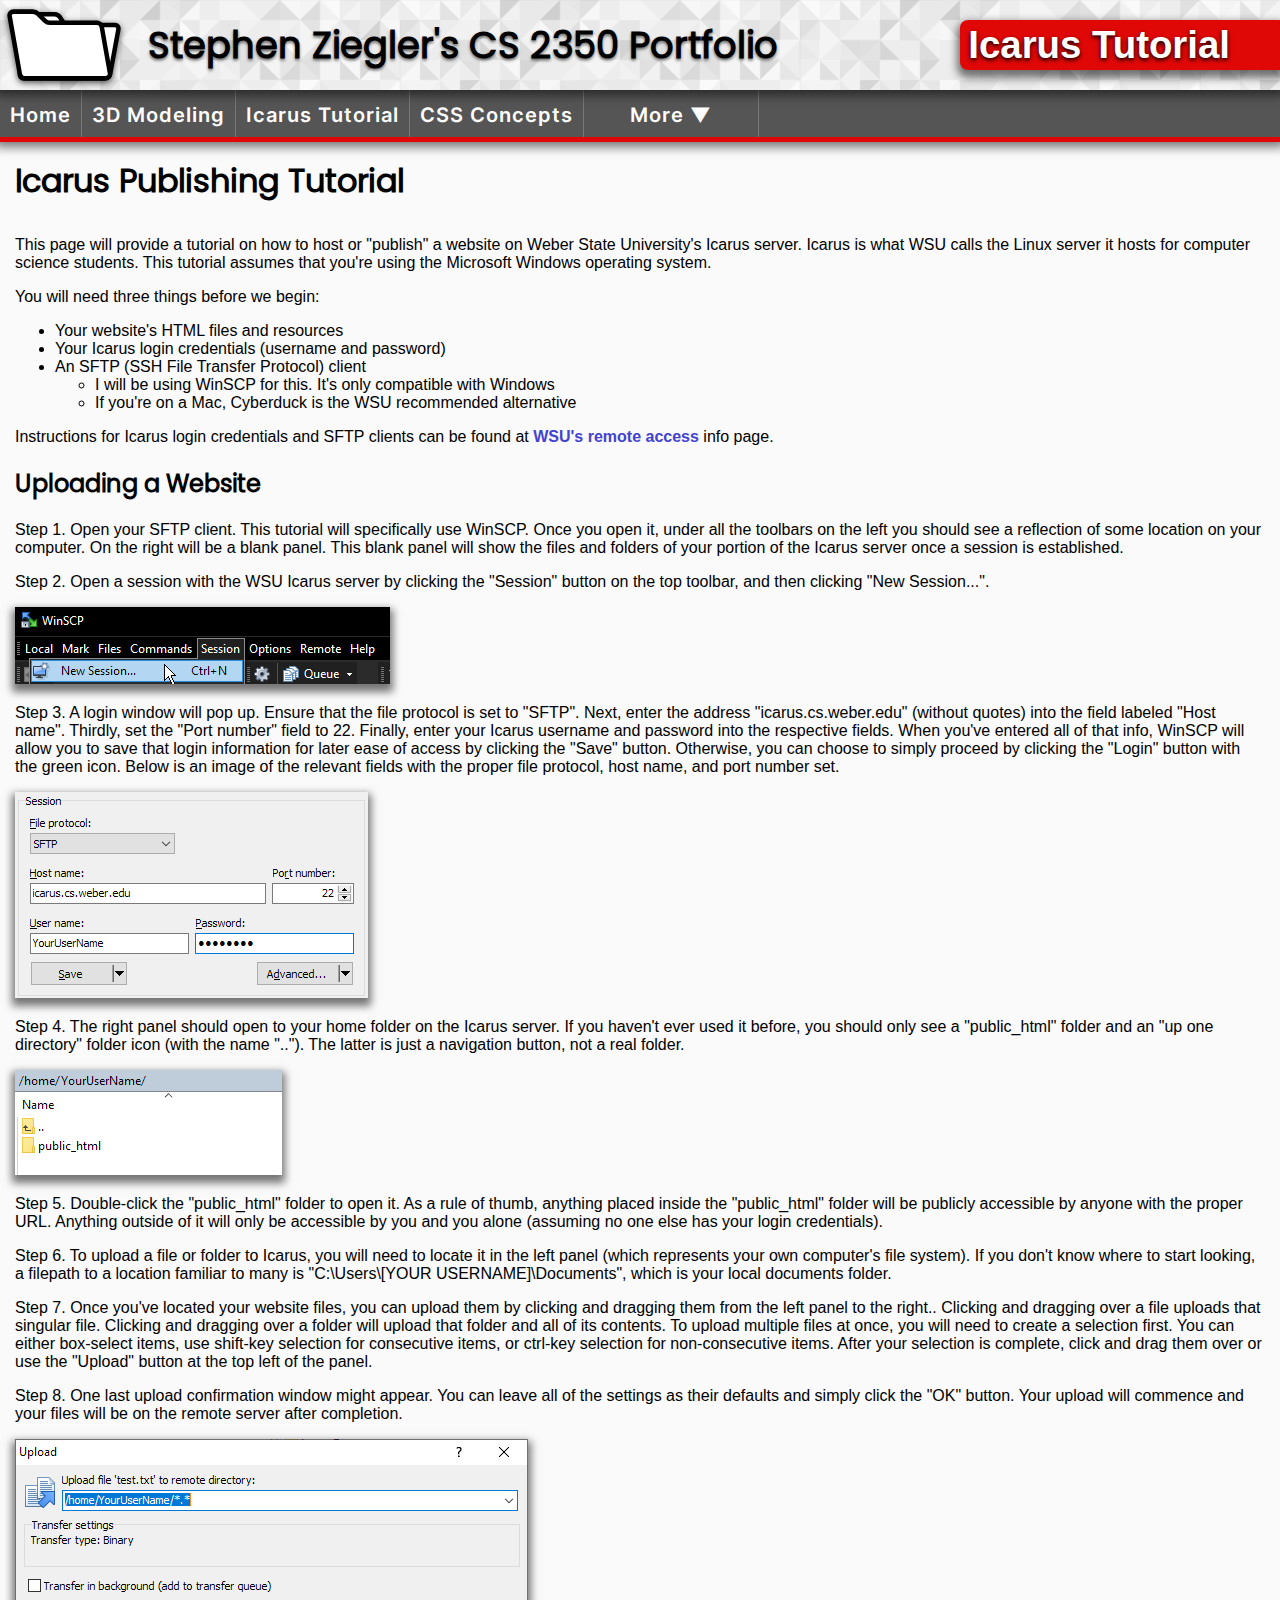
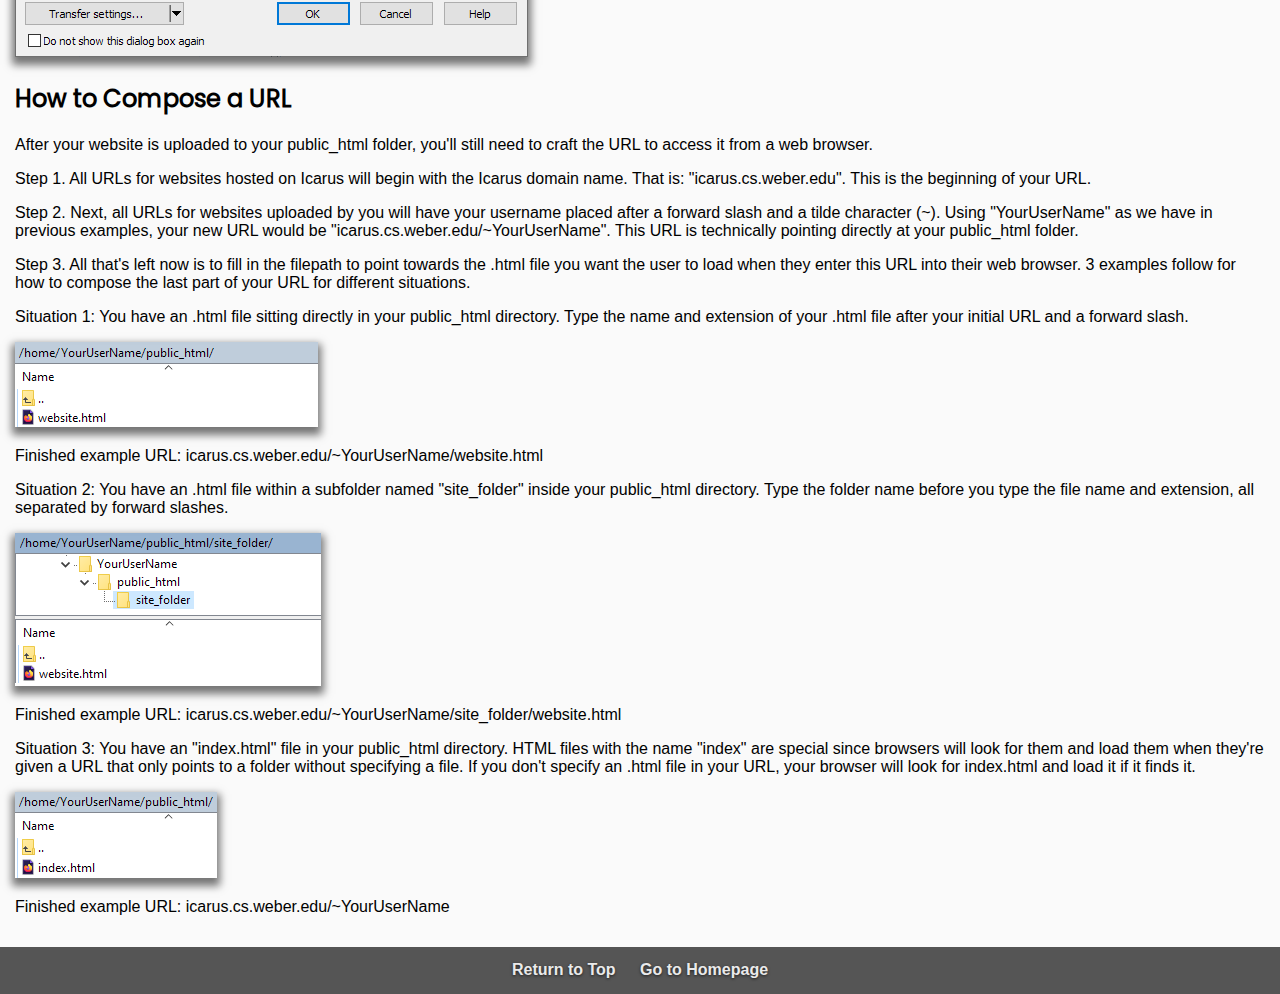
<file: icarus_tutorial.html>
<!DOCTYPE html>
<html lang="en-US">
  <head>
    <meta charset="UTF-8">

    <title>Icarus Tutorial</title>

    <meta name="description" content="A tutorial on how to host a website on
    Weber State University's Icarus server.">
    <meta name="keywords" content="Weber State University, WSU, Icarus,
    tutorial, hosting">
    <meta name="author" content="Stephen Ziegler">
    <meta name="viewport" content="width=device-width, initial-scale=1.0">

    <link rel="stylesheet" type="text/css" 
    href="resources/stylesheets/style.css">
    <link rel="icon" type="image/icon" href="resources/favicon.ico">
  </head>

  <body>
    <header>
      <a href="index.html"
      title="Go to the homepage">
        <img src="resources/folder_icon.svg" 
        alt="A folder."
        width="114"
        height="72" 
        class="svg">
      </a>
      <span class="title">Stephen Ziegler's CS 2350 Portfolio</span>
      <span class="rightTitle">Icarus Tutorial</span>
    </header>
    <nav>
      <ul>
        <li>
          <a href="index.html"
          title="Go to the homepage">
            Home
          </a>
        </li>
        <li>
          <a href="3dmodeling.html"
            title="Go to the page about 3D modeling">
            3D Modeling
          </a>
        </li>
        <li>
          <a href="icarus_tutorial.html"
          title="Go to the tutorial page on how to host to Icarus">
            Icarus Tutorial
          </a>
        </li>
        <li>
          <a href="css_concepts.html"
          title="Go to the page about Cascading Style Sheet concepts.">
            CSS Concepts
          </a>
        </li>
        <li>
          <div class="dropdown">
            <button>More &#x25BC;</button>
            <div  class="dropdown-content">
              <a href="madlib.html"
              title="Go to Mad Lib">
                Mad Lib
              </a>
              <a href="slideshow.html"
              title="Go to the photo slideshow">
                Slideshow
              </a>
              <a href="form.html"
              title="Go to the example HTML form">
                HTML Form
              </a>
              <a href="jquery_examples.html"
              title="Go to the series of jQuery example animations">
                jQuery
              </a>
            </div>
          </div>
        </li>
      </ul>
    </nav>

    <h1>Icarus Publishing Tutorial</h1>
    <main class="col-12">
      <p>
        This page will provide a tutorial on how to host or "publish" a website
        on Weber State University's Icarus server. Icarus is what WSU calls the
        Linux server it hosts for computer science students. This tutorial assumes
        that you're using the Microsoft Windows operating system.
      </p>
      <p>
        You will need three things before we begin:
      </p>

      <ul>
        <li>Your website's HTML files and resources</li>
        <li>
          Your Icarus login credentials (username and password)
        </li>
        <li>
          An SFTP (SSH File Transfer Protocol) client
          <ul>
            <li>
              I will be using WinSCP for this. It's only compatible with Windows
            </li>
            <li>
              If you're on a Mac, Cyberduck is the WSU recommended alternative
            </li>
          </ul>
        </li>
      </ul>

      <p>
        Instructions for Icarus login credentials and SFTP clients can be found at
        <a href="https://www.weber.edu/CS/remote-access.html"
        target="_blank"
        title="Go to Weber State University's remote access information page">
          WSU's remote access</a>
        info page.
      </p>

      <h2>Uploading a Website</h2>
      <p>
        Step 1. Open your SFTP client. This tutorial will specifically use WinSCP.
        Once you open it, under all the toolbars on the left you should see a
        reflection of some location on your computer. On the right will be a blank
        panel. This blank panel will show the files and folders of your portion
        of the Icarus server once a session is established.
      </p>
      <p>
        Step 2. Open a session with the WSU Icarus server by clicking the
        "Session" button on the top toolbar, and then clicking "New Session...".
      </p>
      <img src="resources/images/icarus_tutorial_images/winscp_session_button.png"
      alt="A picture of the WinSCP top toolbar. A mouse cursor is hovering over
      a button titled New Session" 
      width="375"
      height="77">
      <p>
        Step 3. A login window will pop up. Ensure that the file protocol is set
        to "SFTP". Next, enter the address "icarus.cs.weber.edu" (without quotes)
        into the field labeled "Host name". Thirdly, set the "Port number" field
        to 22. Finally, enter your Icarus username and password into the
        respective fields. When you've entered all of that info, WinSCP will allow
        you to save that login information for later ease of access by clicking
        the "Save" button. Otherwise, you can choose to simply proceed by clicking
        the "Login" button with the green icon. Below is an image of the relevant
        fields with the proper file protocol, host name, and port number set.
      </p>
      <img src="resources/images/icarus_tutorial_images/winscp_login.png"
      alt="A cropped portion of the WinSCP Login panel. It shows a drop-down menu
      labeled File protocol, a field labeled Host name, a field labeled Port
      number, and a username and password entry field. A save button and advanced
      options button is below that."
      width="353"
      height="206">
      <p>
        Step 4. The right panel should open to your home folder on the Icarus
        server. If you haven't ever used it before, you should only see a
        "public_html" folder and an "up one directory" folder icon (with the name
        ".."). The latter is just a navigation button, not a real folder.
      </p>
      <img src="resources/images/icarus_tutorial_images/winscp_open_session.png"
      alt="A picture of a new user's default Icarus directory."
      width="267"
      height="105">
      <p>
        Step 5. Double-click the "public_html" folder to open it. As a rule of
        thumb, anything placed inside the "public_html" folder will be publicly
        accessible by anyone with the proper URL. Anything outside of it will only
        be accessible by you and you alone (assuming no one else has your login
        credentials).
      </p>
      <p>
        Step 6. To upload a file or folder to Icarus, you will need to locate it
        in the left panel (which represents your own computer's file system). If
        you don't know where to start looking, a filepath to a location familiar
        to many is "C:\Users\[YOUR USERNAME]\Documents", which is your local
        documents folder.
      </p>
      <p>
        Step 7. Once you've located your website files, you can upload them by
        clicking and dragging them from the left panel to the right.. Clicking and
        dragging over a file uploads that singular file. Clicking and dragging
        over a folder will upload that folder and all of its contents. To upload
        multiple files at once, you will need to create a selection first. You can
        either box-select items, use shift-key selection for consecutive items, or
        ctrl-key selection for non-consecutive items. After your selection is
        complete, click and drag them over or use the "Upload" button at the top
        left of the panel.
      </p>
      <p>
        Step 8. One last upload confirmation window might appear. You can leave
        all of the settings as their defaults and simply click the "OK" button.
        Your upload will commence and your files will be on the remote server
        after completion.
      </p>
      <img src="resources/images/icarus_tutorial_images/winscp_upload_dialog.png"
      alt="A picture of the WinSCP upload dialog."
      width="513"
      height="218">

      <h2>How to Compose a URL</h2>
      <p>
        After your website is uploaded to your public_html folder, you'll still
        need to craft the URL to access it from a web browser.
      </p>
      <p>
        Step 1. All URLs for websites hosted on Icarus will begin with the Icarus
        domain name. That is: "icarus.cs.weber.edu". This is the beginning of your
        URL.
      </p>
      <p>
        Step 2. Next, all URLs for websites uploaded by you will have your
        username placed after a forward slash and a tilde character (~). Using
        "YourUserName" as we have in previous examples, your new URL would be
        "icarus.cs.weber.edu/~YourUserName". This URL is technically pointing
        directly at your public_html folder.
      </p>
      <p>
        Step 3. All that's left now is to fill in the filepath to point towards
        the .html file you want the user to load when they enter this URL into
        their web browser. 3 examples follow for how to compose the last part of
        your URL for different situations.
      </p>

      <p>
        Situation 1: You have an .html file sitting directly in your public_html
        directory. Type the name and extension of your .html file after your
        initial URL and a forward slash.
      </p>
      <img src="resources/images/icarus_tutorial_images/situation1.png"
      alt="A file named website.html sitting in the public_html directory."
      width="303"
      height="85">
      <p>
        Finished example URL: icarus.cs.weber.edu/~YourUserName/website.html
      </p>
      <p>
        Situation 2: You have an .html file within a subfolder named
        "site_folder" inside your public_html directory. Type the folder name
        before you type the file name and extension, all separated by forward 
        slashes.
      </p>
      <img src="resources/images/icarus_tutorial_images/situation2.png"
      alt="A file named website.html within a subfolder called site_folder
      within the public_html directory"
      width="306"
      height="153">
      <p>
        Finished example URL:
        icarus.cs.weber.edu/~YourUserName/site_folder/website.html
      </p>
      <p>
        Situation 3: You have an "index.html" file in your public_html
        directory. HTML files with the name "index" are special since browsers
        will look for them and load them when they're given a URL that only
        points to a folder without specifying a file. If you don't specify an
        .html file in your URL, your browser will look for index.html and load
        it if it finds it.
      </p>
      <img src="resources/images/icarus_tutorial_images/situation3.png"
      alt="A file named index.html within the public_html directory."
      width="202"
      height="86">
      <p>
        Finished example URL: icarus.cs.weber.edu/~YourUserName
      </p>
    </main>

    <footer class="col-12">
      <p>
        <a href="#"
        title="Return to the top of the page">
          Return to Top
        </a>
        <a href="index.html"
        title="Return to the Homepage">
          Go to Homepage
        </a>
      </p>
    </footer>

  </body>
</html>
</file>
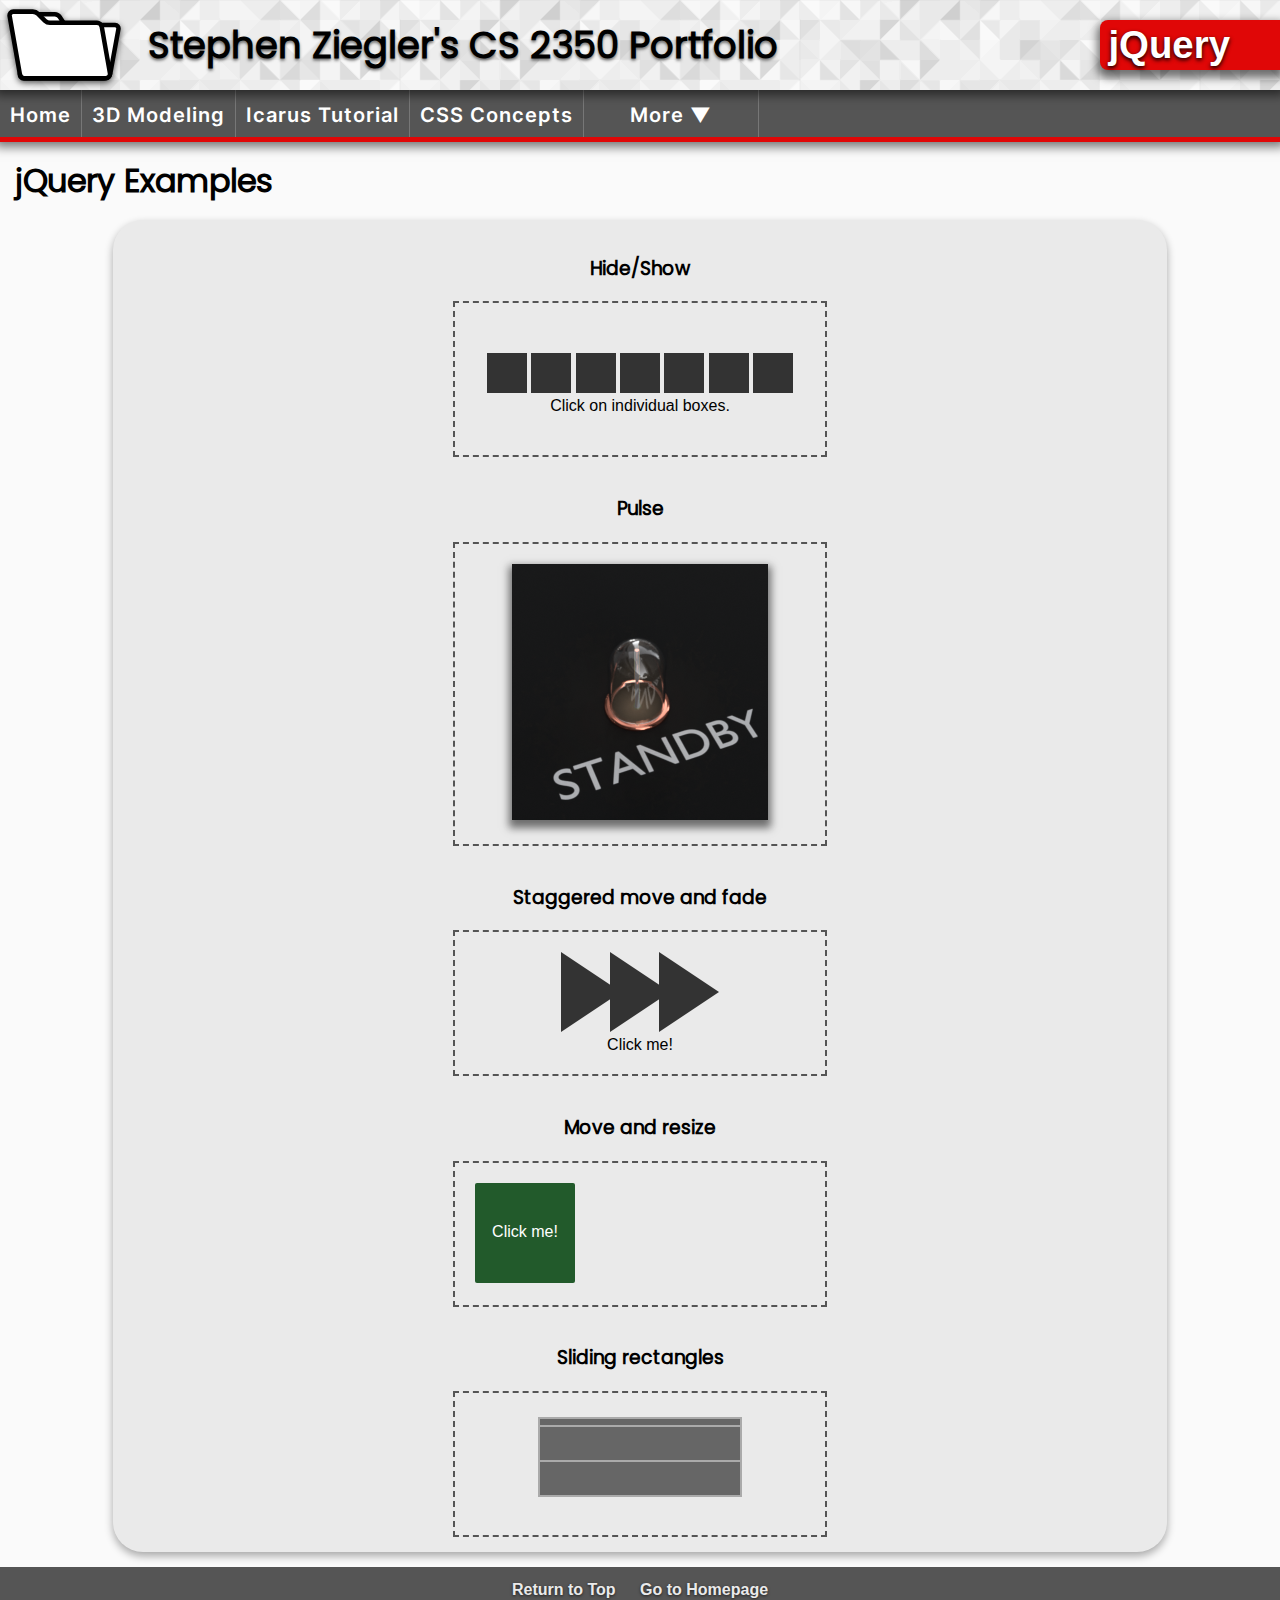
<file: jquery_examples.html>
<!DOCTYPE html>
<html lang="en-US">
  <head>
    <meta charset="UTF-8">
	
	  <title>jQuery Examples</title>
	
    <meta name="description" 
    content="Webpage shows a series of example animations made with jQuery">
    <meta name="keywords" content="jQuery, animation, HTML, JavaScript">
    <meta name="author" content="Stephen Ziegler">
    <meta name="viewport" content="width=device-width, initial-scale=1.0">
    <script src="https://ajax.googleapis.com/ajax/libs/jquery/3.6.1/jquery.min.js"></script>
    <link rel="stylesheet" type="text/css" 
    href="resources/stylesheets/style.css">
    <link rel="stylesheet" type="text/css"
    href="resources/stylesheets/jquery_examples.css">
    <link rel="icon" type="image/icon" href="resources/favicon.ico">
  </head>

  <body>
    <header>
      <a href="index.html"
      title="Go to the homepage">
        <img src="resources/folder_icon.svg" 
        alt="A folder."
        width="114"
        height="72" 
        class="svg">
      </a>
      <span class="title">Stephen Ziegler's CS 2350 Portfolio</span>
      <span class="rightTitle">jQuery</span>
    </header>
    <nav>
      <ul>
        <li>
          <a href="index.html"
          title="Go to the homepage">
            Home
          </a>
        </li>
        <li>
          <a href="3dmodeling.html"
            title="Go to the page about 3D modeling">
            3D Modeling
          </a>
        </li>
        <li>
          <a href="icarus_tutorial.html"
          title="Go to the tutorial page on how to host to Icarus">
            Icarus Tutorial
          </a>
        </li>
        <li>
          <a href="css_concepts.html"
          title="Go to the page about Cascading Style Sheet concepts.">
            CSS Concepts
          </a>
        </li>
        <li>
          <div class="dropdown">
            <button>More &#x25BC;</button>
            <div  class="dropdown-content">
              <a href="madlib.html"
              title="Go to Mad Lib">
                Mad Lib
              </a>
              <a href="slideshow.html"
              title="Go to the photo slideshow">
                Slideshow
              </a>
              <a href="form.html"
              title="Go to the example HTML form">
                HTML Form
              </a>
              <a href="jquery_examples.html"
              title="Go to the series of jQuery example animations">
                jQuery
              </a>
            </div>
          </div>
        </li>
      </ul>
    </nav>

    <h1>jQuery Examples</h1>
    <div class="row">
      <main class="col-12">
        <section class="maxwidthSection">

          <h3> Hide/Show</h3>
          <div class="animArea" id="hideshowArea">
            <div class="hideBox"></div>
            <div class="hideBox"></div>
            <div class="hideBox"></div>
            <div class="hideBox"></div>
            <div class="hideBox"></div>
            <div class="hideBox"></div>
            <div class="hideBox"></div>
            <br>
            <span>Click on individual boxes.</span>
          </div>
          <br>
          <br>

          <h3>Pulse</h3>
          <div class="animArea" id="pulseArea">
            <img src="resources/images/jquery_images/standby1.png"
            alt="A 3D render of a lightbulb"
            width="256"
            height="256"
            class="pulseImg"
            id="pulse1">
            <img src="resources/images/jquery_images/standby2.png"
            alt="A 3D render of a lightbulb"
            width="256"
            height="256"
            class="pulseImg"
            id="pulse2">
          </div>
          <br>
          <br>

          <h3>Staggered move and fade</h3>
          <div class="animArea">
            <div class="arrows">
              <div class="arrow-right" id="arrow1"></div>
              <div class="arrow-right" id="arrow2"></div>
              <div class="arrow-right" id="arrow3"></div>
            </div>
            <br>
            <span>Click me!</span>
          </div>
          <br>
          <br>

          <h3>Move and resize</h3>
          <div class="animArea">
            <div class="swingingRectangle">Click me!</div>
          </div>
          <br>
          <br>

          <h3>Sliding rectangles</h3>
          <div class="animArea">
            <div class="slideRect" id="slide1"></div>
            <div class="slideRect" id="slide2"></div>
            <div class="slideRect" id="slide3"></div>
          </div>

        </section>
      </main>
    </div>

    <footer class="col-12">
      <p>
        <a href="#"
        title="Return to the top of the page">
          Return to Top
        </a>
        <a href="index.html"
        title="Return to the Homepage">
          Go to Homepage
        </a>
      </p>
    </footer>

    <script src="resources/scripts/jquery_examples.js"></script>
  </body>
</html>
</file>
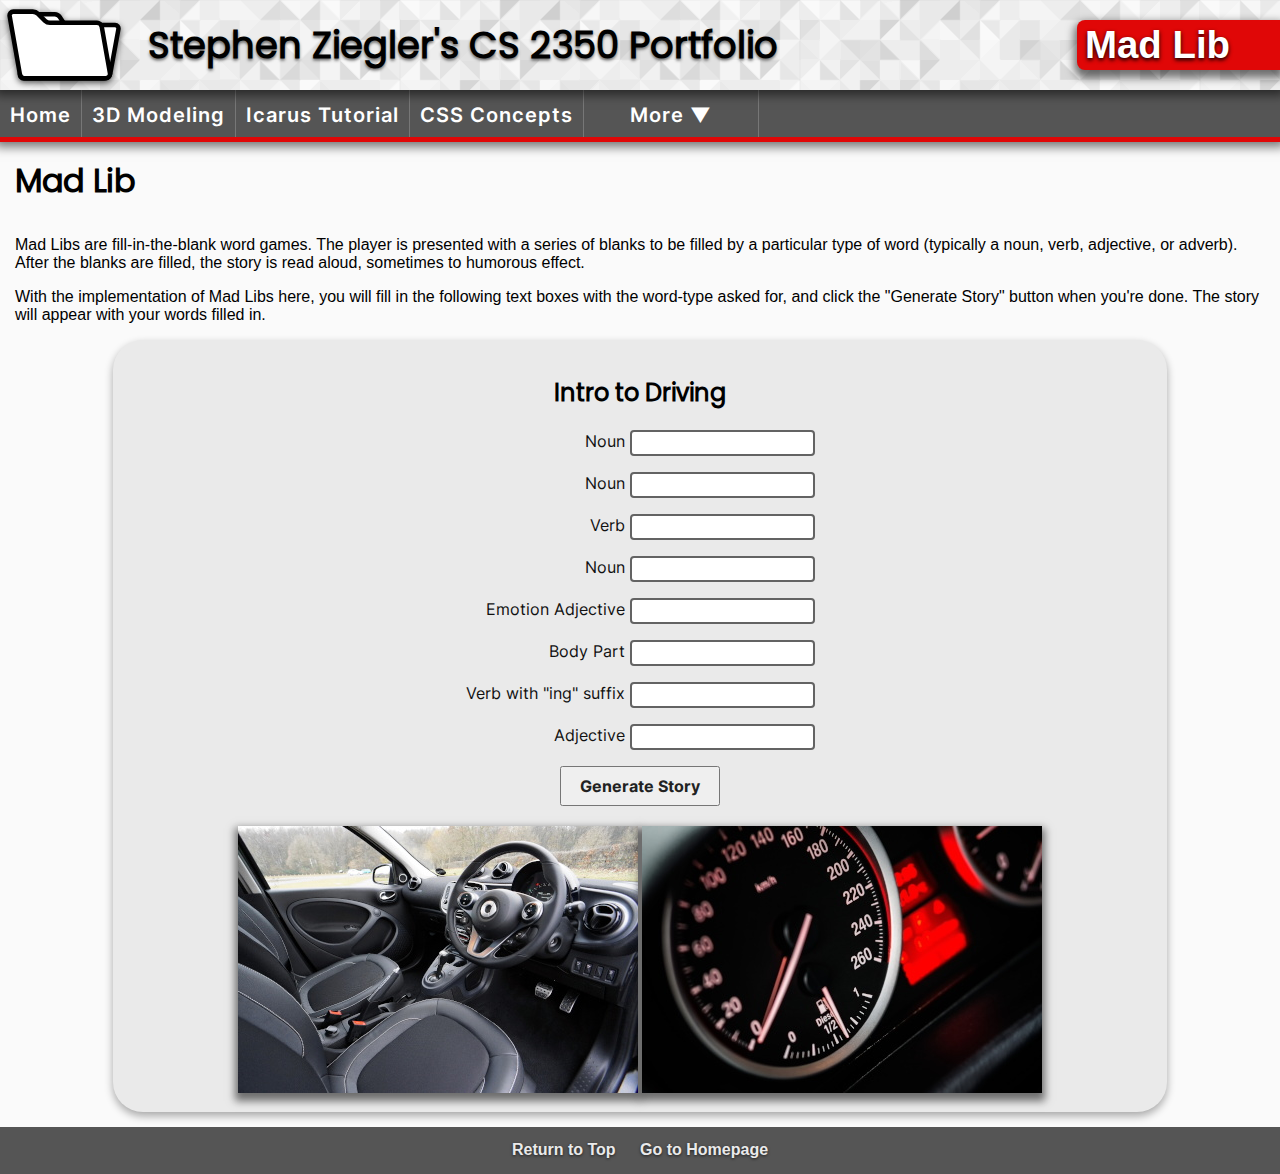
<file: madlib.html>
<!DOCTYPE html>
<html lang="en-US">
  <head>
    <meta charset="UTF-8">

    <title>Mad Lib: Intro to Driving</title>

    <meta name="description" content="A single game of Mad Libs made with JS">
    <meta name="keywords" content="phrasal, word game, mad libs">
    <meta name="author" content="Stephen Ziegler">
    <meta name="viewport" content="width=device-width, initial-scale=1.0">

    <link rel="stylesheet" type="text/css" 
    href="resources/stylesheets/style.css">
    <link rel="icon" type="image/icon" href="resources/favicon.ico">
  </head>

  <body>
    <header>
      <a href="index.html"
      title="Go to the homepage">
        <img src="resources/folder_icon.svg" 
        alt="A folder."
        width="114"
        height="72" 
        class="svg">
      </a>
      <span class="title">Stephen Ziegler's CS 2350 Portfolio</span>
      <span class="rightTitle">Mad Lib</span>
    </header>
    <nav>
      <ul>
        <li>
          <a href="index.html"
          title="Go to the homepage">
            Home
          </a>
        </li>
        <li>
          <a href="3dmodeling.html"
            title="Go to the page about 3D modeling">
            3D Modeling
          </a>
        </li>
        <li>
          <a href="icarus_tutorial.html"
          title="Go to the tutorial page on how to host to Icarus">
            Icarus Tutorial
          </a>
        </li>
        <li>
          <a href="css_concepts.html"
          title="Go to the page about Cascading Style Sheet concepts.">
            CSS Concepts
          </a>
        </li>
        <li>
          <div class="dropdown">
            <button>More &#x25BC;</button>
            <div  class="dropdown-content">
              <a href="madlib.html"
              title="Go to Mad Lib">
                Mad Lib
              </a>
              <a href="slideshow.html"
              title="Go to the photo slideshow">
                Slideshow
              </a>
              <a href="form.html"
              title="Go to the example HTML form">
                HTML Form
              </a>
              <a href="jquery_examples.html"
              title="Go to the series of jQuery example animations">
                jQuery
              </a>
            </div>
          </div>
        </li>
      </ul>
    </nav>

    <h1>Mad Lib</h1>
    <div class="row">
      <main class="col-12">
        <p>
          Mad Libs are fill-in-the-blank word games. The player is presented
          with a series of blanks to be filled by a particular type of word
          (typically a noun, verb, adjective, or adverb). After the blanks
          are filled, the story is read aloud, sometimes to humorous effect.
        </p>
        <p>
          With the implementation of Mad Libs here, you will fill in the
          following text boxes with the word-type asked for, and click the
          "Generate Story" button when you're done. The story will appear with your
          words filled in.
        </p>
        <section class="maxwidthSection" id="madlibSection">
          <h2>Intro to Driving</h2>
          <p>
            <label for="madlibword1">Noun</label>
            <input type="text" id="madlibword1">
          </p>
          <p>
            <label for="madlibword2">Noun</label>
            <input type="text" id="madlibword2">
          </p>
          <p>
            <label for="madlibword3">Verb</label>
            <input type="text" id="madlibword3">
          </p>
          <p>
            <label for="madlibword4">Noun</label>
            <input type="text" id="madlibword4">
          </p>
          <p>
            <label for="madlibword5">Emotion Adjective</label>
            <input type="text" id="madlibword5">
          </p>
          <p>
            <label for="madlibword6">Body Part</label>
            <input type="text" id="madlibword6">
          </p>
          <p>
            <label for="madlibword7">Verb with "ing" suffix</label>
            <input type="text" id="madlibword7">
          </p>
          <p>
            <label for="madlibword8">Adjective</label>
            <input type="text" id="madlibword8">
          </p>
          <p>
            <button onclick="displayMadLib()">Generate Story</button>
          </p>
          <p id="madlibpar1"></p>
          <p id="madlibpar2"></p>
          <!-- 
            Image uses the Pexels license. No attribution required. 
            https://www.pexels.com/photo/black-car-steering-wheel-244824/
          -->
          <img src="resources/images/madlib_images/car_interior.jpg"
          alt="The interior of a car"
          width="400"
          height="267"
          class="imgResize">
          <!-- 
            Images uses the Pixabay license. No attribution required.
            https://pixabay.com/photos/speedometer-dashboard-car-speed-1249610/
          -->
          <img src="resources/images/madlib_images/speedometer.jpg"
          alt="A speedometer"
          width="400"
          height="267"
          class="imgResize">
        </section>
      </main>
    </div>

    <footer class="col-12">
      <p>
        <a href="#"
        title="Return to the top of the page">
          Return to Top
        </a>
        <a href="index.html"
        title="Return to the Homepage">
          Go to Homepage
        </a>
      </p>
    </footer>

    <script src="resources/scripts/madlib.js"></script>
  </body>
</html>
</file>
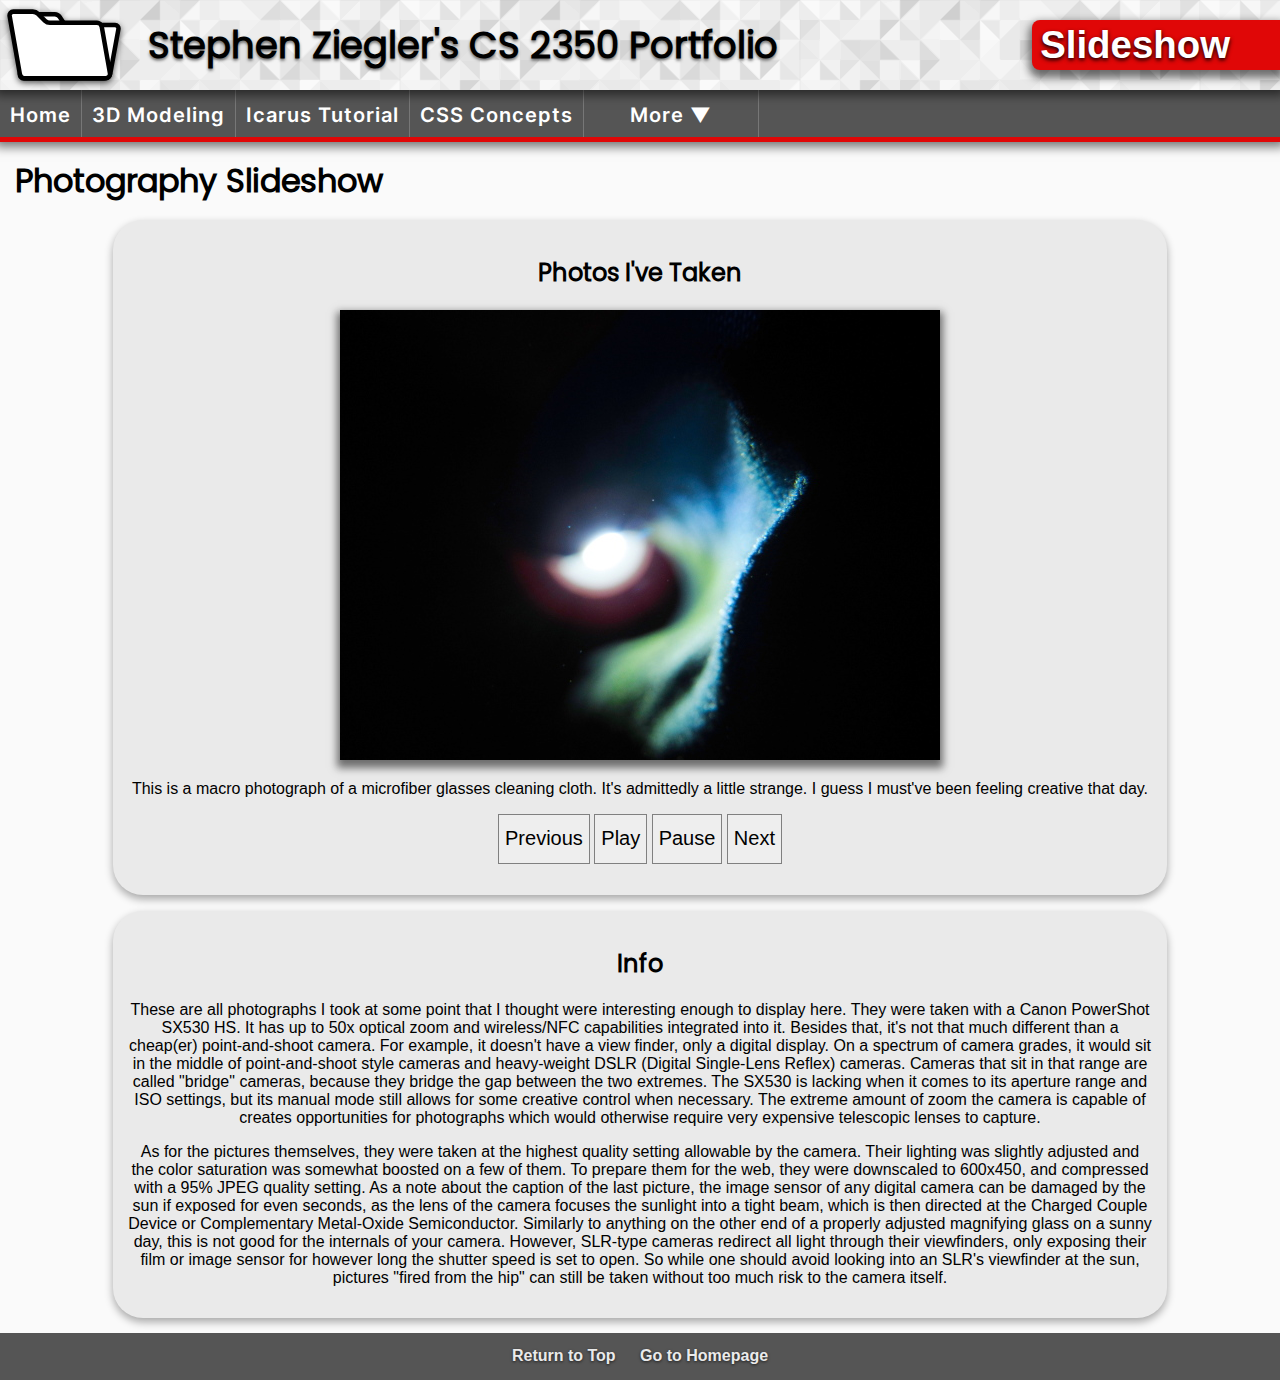
<file: slideshow.html>
<!DOCTYPE html>
<html lang="en-US">
  <head>
    <meta charset="UTF-8">

    <title>Slideshow</title>

    <meta name="description" content="A small slideshow of pictures made with JS">
    <meta name="keywords" content="slideshow, pictures, photos">
    <meta name="author" content="Stephen Ziegler">
    <meta name="viewport" content="width=device-width, initial-scale=1.0">

    <link rel="stylesheet" type="text/css" 
    href="resources/stylesheets/style.css">
    <link rel="stylesheet" type="text/css"
    href="resources/stylesheets/slideshow.css">
    <link rel="icon" type="image/icon" href="resources/favicon.ico">
  </head>

  <body>
    <header>
      <a href="index.html"
      title="Go to the homepage">
        <img src="resources/folder_icon.svg" 
        alt="A folder."
        width="114"
        height="72" 
        class="svg">
      </a>
      <span class="title">Stephen Ziegler's CS 2350 Portfolio</span>
      <span class="rightTitle">Slideshow</span>
    </header>
    <nav>
      <ul>
        <li>
          <a href="index.html"
          title="Go to the homepage">
            Home
          </a>
        </li>
        <li>
          <a href="3dmodeling.html"
            title="Go to the page about 3D modeling">
            3D Modeling
          </a>
        </li>
        <li>
          <a href="icarus_tutorial.html"
          title="Go to the tutorial page on how to host to Icarus">
            Icarus Tutorial
          </a>
        </li>
        <li>
          <a href="css_concepts.html"
          title="Go to the page about Cascading Style Sheet concepts.">
            CSS Concepts
          </a>
        </li>
        <li>
          <div class="dropdown">
            <button>More &#x25BC;</button>
            <div  class="dropdown-content">
              <a href="madlib.html"
              title="Go to Mad Lib">
                Mad Lib
              </a>
              <a href="slideshow.html"
              title="Go to the photo slideshow">
                Slideshow
              </a>
              <a href="form.html"
              title="Go to the example HTML form">
                HTML Form
              </a>
              <a href="jquery_examples.html"
              title="Go to the series of jQuery example animations">
                jQuery
              </a>
            </div>
          </div>
        </li>
      </ul>
    </nav>

    <h1>Photography Slideshow</h1>
    <div class="row">
      <main class="col-12">
        <section class="maxwidthSection">
          <h2>Photos I've Taken</h2>
          <img id="slideImage" 
          class="imgResize" 
          src="resources/images/slideshow_images/abstract.jpg"
          width="600"
          height="450"
          alt="A macro photo of a microfiber cloth">
          <p id="slideCaption">
            This is a macro photograph of a microfiber
            glasses cleaning cloth. It's admittedly a little strange. I guess I
            must've been feeling creative that day.
          </p>
          <p class="buttonContainer">
            <button class="slideshowButton" id="previousSlide">Previous</button>
            <button class="slideshowButton" id="playSlideshow">Play</button>
            <button class="slideshowButton" id="pauseSlideshow">Pause</button>
            <button class="slideshowButton" id="nextSlide">Next</button>
          </p>
        </section>
        <p></p>
        <section class="maxwidthSection">
          <h2>Info</h2>
          <p>
            These are all photographs I took at some point that I thought were
            interesting enough to display here. They were taken with a Canon
            PowerShot SX530 HS. It has up to 50x optical zoom and wireless/NFC
            capabilities integrated into it. Besides that, it's not that much
            different than a cheap(er) point-and-shoot camera. For example, it
            doesn't have a view finder, only a digital display. On a spectrum of
            camera grades, it would sit in the middle of point-and-shoot style
            cameras and heavy-weight DSLR (Digital Single-Lens Reflex) cameras.
            Cameras that sit in that range are called "bridge" cameras, because
            they bridge the gap between the two extremes. The SX530 is lacking
            when it comes to its aperture range and ISO settings, but its manual
            mode still allows for some creative control when necessary. The
            extreme amount of zoom the camera is capable of creates 
            opportunities for photographs which would otherwise require very
            expensive telescopic lenses to capture.
          </p>
          <p>
            As for the pictures themselves, they were taken at the highest
            quality setting allowable by the camera. Their lighting was slightly
            adjusted and the color saturation was somewhat boosted on a few of
            them. To prepare them for the web, they were downscaled to 600x450,
            and compressed with a 95% JPEG quality setting. As a note about the
            caption of the last picture, the image sensor of any digital camera
            can be damaged by the sun if exposed for even seconds, as the lens
            of the camera focuses the sunlight into a tight beam, which is then
            directed at the Charged Couple Device or Complementary Metal-Oxide
            Semiconductor. Similarly to anything on the other end of a properly
            adjusted magnifying glass on a sunny day, this is not good for the
            internals of your camera. However, SLR-type cameras redirect all
            light through their viewfinders, only exposing their film or image
            sensor for however long the shutter speed is set to open. So while
            one should avoid looking into an SLR's viewfinder at the sun,
            pictures "fired from the hip" can still be taken without too much
            risk to the camera itself.
          </p>
        </section>
      </main>
    </div>

    <footer class="col-12">
      <p>
        <a href="#"
        title="Return to the top of the page">
          Return to Top
        </a>
        <a href="index.html"
        title="Return to the Homepage">
          Go to Homepage
        </a>
      </p>
    </footer>

    <script src="resources/scripts/slideshow.js"></script>
  </body>
</html>
</file>
<file: resources/stylesheets/style.css>
/*
  ---Breakpoints---
  Mobile: Less than 600px
  Tablet:  600px to 800px
  Desktop: greater than 1074px
*/

@font-face {
  font-family: Poppins;
  src: url(../fonts/poppins-regular.ttf);
}

@font-face {
  font-family: Inter;
  src: url(../fonts/inter_variable.ttf);
}

body {
  font-family: Arial, sans-serif;
  background-color: #FAFAFA;
  padding: 0;
  margin: 0;
  width: 100%;
  height: 100%;
  overflow-x: hidden;
}

h1 {
  margin-top: 15px;
  margin-bottom: 0;
  padding: 0 15px;
}

h1, h2, h3, h4, h5, h6 {
  font-family: Poppins, sans-serif;
}

a {
  color: #4343D0;
  text-decoration: none;
  font-weight: bold;
}

a:hover {
  color: #2828bd;
  text-decoration: underline;
}

img {
  box-shadow: 0px 5px 8px 3px #00000088;
}

header {
  display: flex;
  align-items: center;
  background-image: url(../images/prism_1.png);
  box-shadow: 0px 0px 10px 5px #00000088;
  padding-right: 0 !important;
  padding-left: 0 !important;
  font-size: 2.25vw;
  height: 90px;
  position: relative;
  z-index: 10;
}

header span, header h1 {
  flex-shrink: 0;
}

img.svg {
  filter: drop-shadow(0px 2px 3px #000000AA);
  box-shadow: none;
}

header img.svg {
  margin: 7px;
  display: none;
}

span.title {
  font-family: Poppins, sans-serif;
  font-weight: bolder;
  font-size: 2.3em;
  text-shadow: 0px 2px 3px #00000088;
  margin-left: 20px;
}

span.rightTitle {
  margin-left: auto;
  font-weight: bolder;
  font-size: 2.4em;
  color: #FFF;
  text-shadow: 0px 2px 4px #000000;
  box-shadow: 0px 5px 8px 3px #00000088;
  background-color: #E00707;
  padding: 3px 50px 3px 8px;
  border-top-left-radius: 8px;
  border-bottom-left-radius: 8px;
  display: none;
}

nav {
  position: relative;
  background-color: #555;
  box-shadow: 0px 0px 10px 5px #00000088;
  border-bottom: 5px solid #E00707;
  z-index: 1;
  padding: 0 !important;
}

nav * {
  flex-shrink: 0;
}

nav ul {
  display: flex;
  flex-direction: column;
  flex-basis: 100%;
  align-items: center;
  list-style-type: none;
  margin: 0;
  padding: 0;
}

nav ul li {
  width: 100%;
  text-align: center;
}

nav ul li a {
  color: #FFF;
  font-family: Inter;
  font-weight: 600;
  letter-spacing: 0.05em;
  padding: 13px 10px 10px 10px;
  font-size: 1.25em;
  display: inline-block;
  width: 100%;
  /* border-right: 1px solid #777; */
}

nav ul li a:hover {
  color: #FFF;
  text-decoration: none;
  background-color: #A0A0A0;
}

nav ul li a:active {
  color: #FFF;
  text-decoration: none;
  background-color: #E00707;
}

nav .dropdown button {
  color: #FFF;
  background-color: #555;
  border: none;
  border-right: 1px solid #777;
  font-family: Inter;
  font-weight: 600;
  letter-spacing: 0.05em;
  padding: 13px 10px 10px 10px;
  font-size: 1.25em;
  display: inline-block;
  width: 100%;
  cursor: pointer;
}

nav .dropdown button:hover {
  background-color: #A0A0A0;
}

nav div.dropdown {
  position: relative;
}

nav div.dropdown-content {
  position: absolute;
  display: none;
  background-color: #555;
}

nav .dropdown:hover div.dropdown-content {
  display: flex;
  flex-direction: column;
  width: 100%;
}

nav .dropdown:hover div.dropdown-content {
  border-bottom: 5px solid #E00707;
  box-shadow: 0px 7px 10px 0px #00000088;
  z-index: -1;
}

nav .dropdown:hover div.dropdown-content a {
  border-right: none;
}

h1.row {
  padding: 0 0 0 15px;
  margin-bottom: 0;
}

main {
  /* Used to stick footer to bottom of page when content is short */
  min-height: calc(100vh - 252px)
}

main section, aside section {
  text-align: center;
  border-radius: 30px;
  background-color: #EAEAEA;
  box-shadow: 0px 4px 8px #00000055;
  padding: 15px;
}

main section {
  margin-bottom: 15px;
  height: initial;
}

main section.maxwidthSection {
  max-width: 1024px;
  margin: auto;
}

main section p[id^="madlibpar"] {
  background-color: #FFF;
  box-shadow: 0px 4px 8px #00000055;
  max-width: 512px;
  font-family: Poppins;
  font-size: 20px;
  margin-left: auto;
  margin-right: auto;
  padding-left: 4px;
  padding-right: 4px;
}

main section#madlibSection span {
  font-family: cursive, serif;
  font-weight: bold;
}

main section#madlibSection label {
  text-align: right;
  width: 160px;
  display: inline-block;
  color: #111111;
  font-family: Inter;
}

main section#madlibSection input[type="text"] {
  border: 2px solid #636363;
  border-radius: 4px;
  height: 20px;
}

main section#madlibSection button {
  width: 160px;
  height: 40px;
  color: #222222;
  font-size: 16px;
  font-family: Inter;
  font-weight: bold;
}

.imageCitation {
  font-size: .75em;
}

.imgResize {
  max-width: 100%;
  height: auto;
}

aside img {
  display: block;
  margin-left: auto;
  margin-right: auto;
  margin-bottom: 10px;
  max-width: 100%;
  height: auto;
}

footer {
  background-color: #555;
  height: 47px;
  /* margin-top: 90px; */
  text-align: center;
  padding: 0 !important;
}

footer p {
  margin: 0;
  line-height: 0;
  padding: 23px 0;
}

footer a {
  color: #EAEAEA;
  font-weight: bold;
  margin: 0px 10px;
  transition: color .2s;
  text-shadow: 0px 1px 3px #000000AA;
}

footer a:hover {
  text-decoration: none;
  color: #FFFFFF;
}

[class*="col-"] {
  box-sizing: border-box;
  padding: 15px;
  float: left;
  width: 100%;
}

.row::after {
  content: "";
  clear: both;
  display: table;
}

.tablet {
  display: none;
}



/* Tablet Layout */
@media only screen and (min-width: 600px) {
  .col-m-1 {width: 8.33%;}
  .col-m-2 {width: 16.66%;}
  .col-m-3 {width: 25%;}
  .col-m-4 {width: 33.33%;}
  .col-m-5 {width: 41.66%;}
  .col-m-6 {width: 50%;}
  .col-m-7 {width: 58.33%;}
  .col-m-8 {width: 66.66%;}
  .col-m-9 {width: 75%;}
  .col-m-10 {width: 83.33%;}
  .col-m-11 {width: 91.66%;}
  .col-m-12 {width: 100%;}

  main section.col-m-6 {
    height: 440px;
    overflow: hidden;
    box-shadow: none;
  }

  .tablet {
    display: initial;
  }
}


/* Desktop Layout */
@media only screen and (min-width: 800px) {
  .col-1 {width: 8.33%;}
  .col-2 {width: 16.66%;}
  .col-3 {width: 25%;}
  .col-4 {width: 33.33%;}
  .col-5 {width: 41.66%;}
  .col-6 {width: 50%;}
  .col-7 {width: 58.33%;}
  .col-8 {width: 66.66%;}
  .col-9 {width: 75%;}
  .col-10 {width: 83.33%;}
  .col-11 {width: 91.66%;}
  .col-12 {width: 100%;} 

  header {
    font-size: initial;
  }

  header img.svg {
    display: inherit;
  }

  span.rightTitle {
    display: inherit;
  }
  @media only screen and (max-width: 1060px) {
    span.rightTitle {
      display: none;
    }
  }

  nav ul {
    flex-direction: row;
    flex-basis: initial;
    align-items: initial;
  }

  nav ul li {
    width: initial;
  }
  
  nav ul li a {
    border-right: 1px solid #777;
    width: initial;
  }

  nav .dropdown button {
    width: 175px;
  }

  main section, main section.col-m-6 {
    box-shadow: 0px 4px 8px #00000055;
    height: initial;
  }

  .tablet {
    display: none;
  }
}



/* Grid system for desktop */
/* 
.col-1 {width: 8.33%;}
.col-2 {width: 16.66%;}
.col-3 {width: 25%;}
.col-4 {width: 33.33%;}
.col-5 {width: 41.66%;}
.col-6 {width: 50%;}
.col-7 {width: 58.33%;}
.col-8 {width: 66.66%;}
.col-9 {width: 75%;}
.col-10 {width: 83.33%;}
.col-11 {width: 91.66%;}
.col-12 {width: 100%;} 

[class*="col-"] {
  box-sizing: border-box;
  padding: 15px;
  float: left;
}
*/
</file>
<file: resources/stylesheets/3dmodeling_style.css>
th {
  max-width: 100px;
}

td.textCell {
  max-width: 200px;
}

/* .imgResize {
  max-width: 100%;
  height: auto;
} */
</file>
<file: resources/stylesheets/concepts_style.css>
section {
  margin: 0px;
}

.imageCaption {
  font-size: .8em;
}

[id^="padDiv"] {
  background-color: #DDD;
  border: 2px dashed #555;
  width: 400px;
  text-align: center;
}

#padDiv1 {
  padding: 20px;
}

#padDiv2 {
  padding: 40px 20px;
}

#padDiv3 {
  padding: 80px 60px 40px 20px;
}

[id^="margDiv"] {
  background-color: #DDD;
  border: 2px dashed #555;
  width: 400px;
  text-align: center;
  padding: 4px;
}

/* 
#margDiv1 is unnecessary to use.
*/

#margDiv2 {
  margin-left: 40px;
}

#margDiv3 {
  margin-left: 100px;
}

[id^="hoverDiv"] {
  background-color: #DDD;
  border: 2px dashed #555;
  width: 400px;
  padding: 4px;
  margin: 4px;
}

/*
#hoverDiv1 is unnecessary to use.
*/

#hoverDiv2 {
  transition: background-color 4s;
}

#hoverDiv2:hover {
  background-color: #BB1111;
}

#hoverDiv3 {
  transition: width 2s;
}

#hoverDiv3:hover {
  width: 600px;
}

table {
  border-collapse: collapse;
}

td, th {
  border: 2px solid #333;
  padding: 4px;
}

/*black and white*/
#contrast1 {
  color: #000000;
  background-color: #FFFFFF;
}

#contrast2 {
  color: #FFFFFF;
  background-color: #636363;
}

#contrast3 {
  color: #FFFF00;
  background-color: #3333FF;
}

#contrast4 {
  color: #FF0000;
  background-color: #00FF00;
}

#contrast5 {
  color: #00D5FF;
  background-color: #00FFB3;
}

div.examplePageBorder {
  border: 1px solid black;
  width: 400px;
  height: auto;
  transition: width .5s;
  transition-timing-function: linear;
}

div.examplePageBorder:hover {
  width: 200px;
}

div.exampleBox {
  background-color: #333;
  border: 3px solid #AAA;
  width: 70px;
  height: 70px;
}

#box1 {
  position: relative;
  left: 400px;
  bottom: 50px;
}

#ancestorPage {
  position: relative;
}

#box2 {
  position: absolute;
  left: 400px;
  top: 5px;
}

/* #box3 {
  position: fixed;
  left: 15%;
  top: 15%;
} */

div.shadowBox {
  background-color:#BB1111;
  border: 2px solid #FFAA00;
  width: 100px;
  height: 100px;
}

#sbox1 {
  box-shadow: 20px 0px;
  margin-bottom: 5px;
}

#sbox2 {
  box-shadow: 40px 0px;
}

#sbox3 {
  box-shadow: 0px 20px;
  margin-bottom: 30px;
}

#sbox4 {
  box-shadow: 0px 40px;
  margin-bottom: 50px;
}

#sbox5 {
  box-shadow: 0px 0px 5px;
  margin-bottom: 20px;
}

#sbox6 {
  box-shadow: 0px 0px 20px;
  margin-bottom: 20px;
}

main section {
  text-align: initial;
}
</file>
<file: resources/stylesheets/form.css>
form {
  text-align: left;
  font-family: "Trebuchet MS", sans-serif;
}

fieldset {
  margin-left: auto;
  margin-right: auto;
  text-align: left;
  max-width: 512px;
  border: 1px solid #888;
  border-radius: 5px;
}

fieldset legend {
  font-weight: bold;
}

form label {
  display: inline-block;
  width: 130px;
}

input[type="text"] {
  width: 250px;
  height: 20px;
}

select {
  height: 26px;
  width: 258px;
  text-align: center;
}

input[type=text], select {
  border: 2px solid #888;
  outline: none;
}

input[type=text]:focus, select:focus {
  border: 2px solid #E00707;
}

input[readonly], label.attachedReadonly {
  cursor: text;
}

input[readonly]:focus, label.attachedReadonly:focus {
  border: 2px solid #888;
}

input[type="submit"] {
  height: 40px;
  width: 120px;
  font-size: 20px;
  border: 2px solid #888;
  background-color: #DDD;
  border-radius: 5px;
  cursor: pointer;
}

input[type="submit"]:hover {
  background-color: #EEE;
}

input[type="submit"]:active {
  background-color: #888;
}


div.formCenter {
  text-align: center;
}

div.spacer {
  padding: 5px 0;
}

div.boothitem {
  display: none;
}
</file>
<file: resources/stylesheets/slideshow.css>
button.slideshowButton {
  border-radius: 0px;
  border: 1px solid #808080;
  background-color: #EEEEEE;
  height: 50px;
  font-size: 20px;
}

button.slideshowButton:hover {
  background-color: #CCCCCC;
}

button.slideshowButton:active {
  background-color: #333333;
  color: #EEEEEE;
}
</file>
